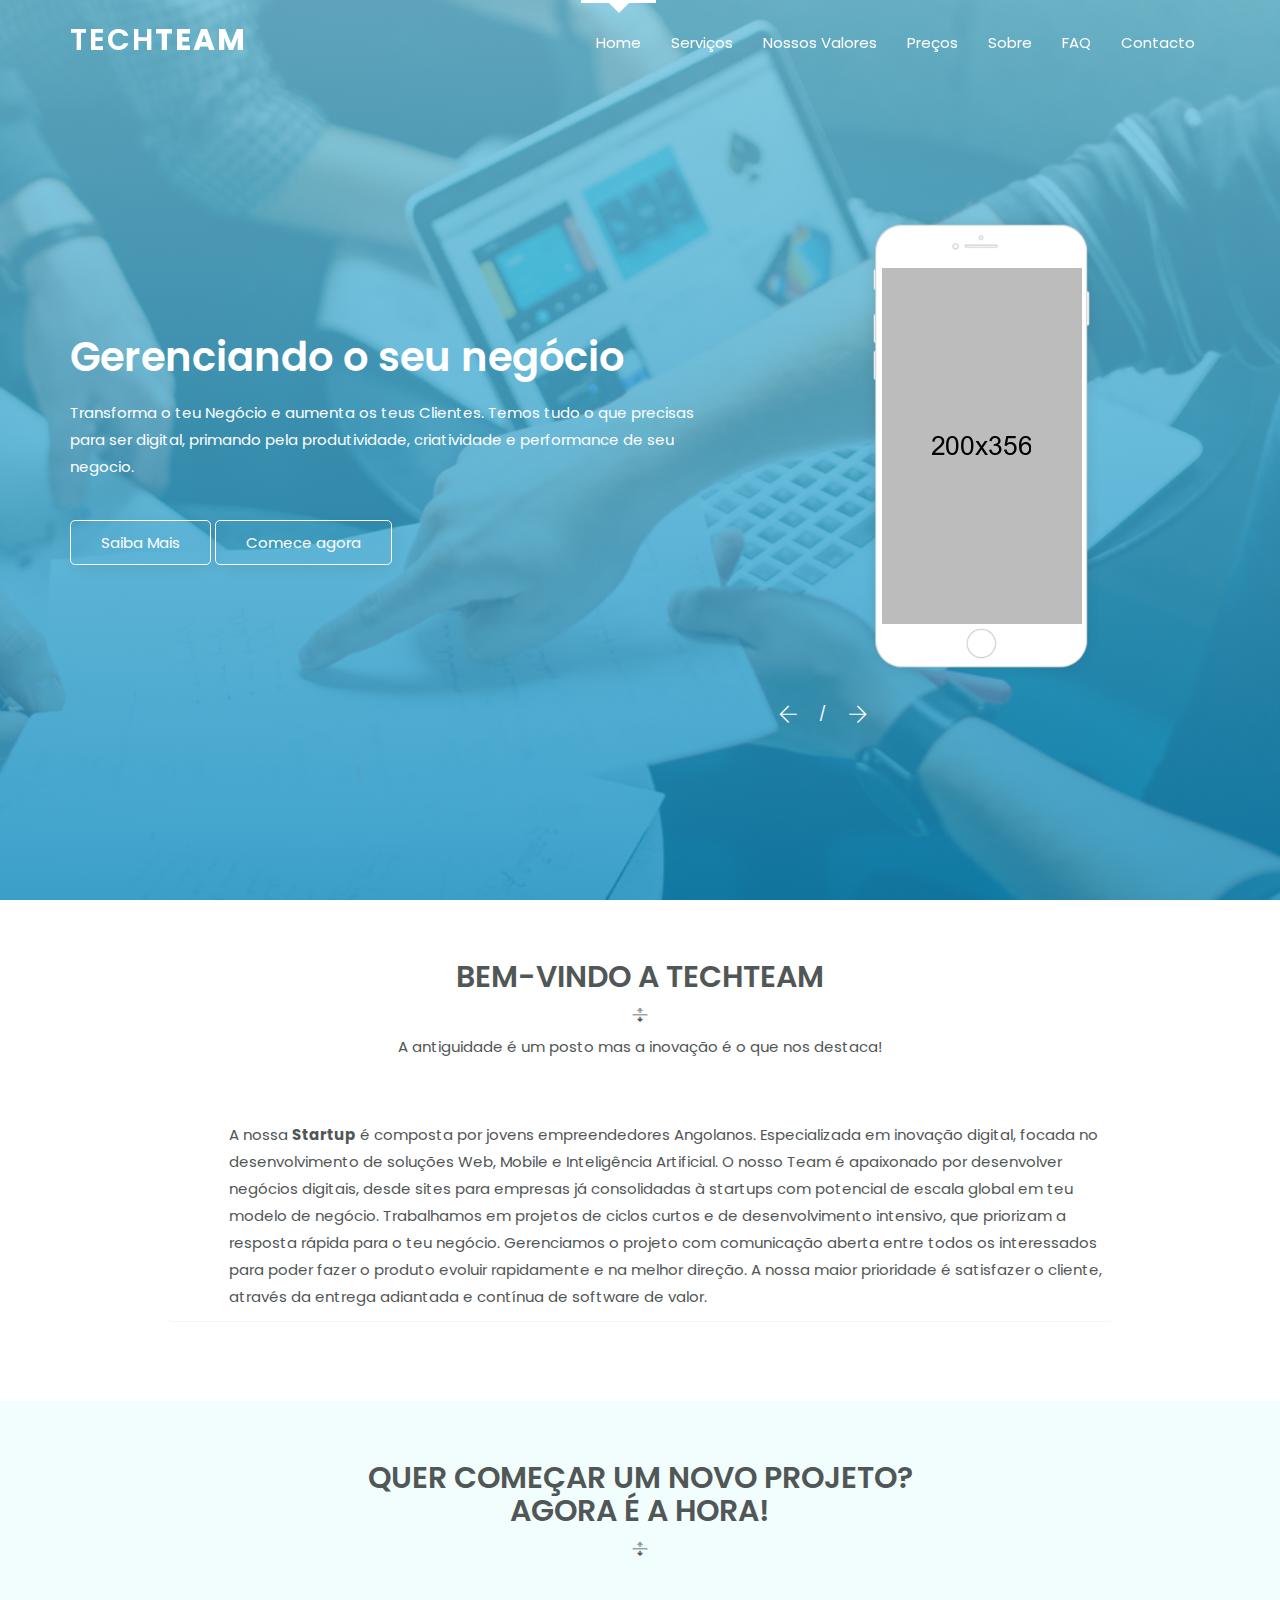
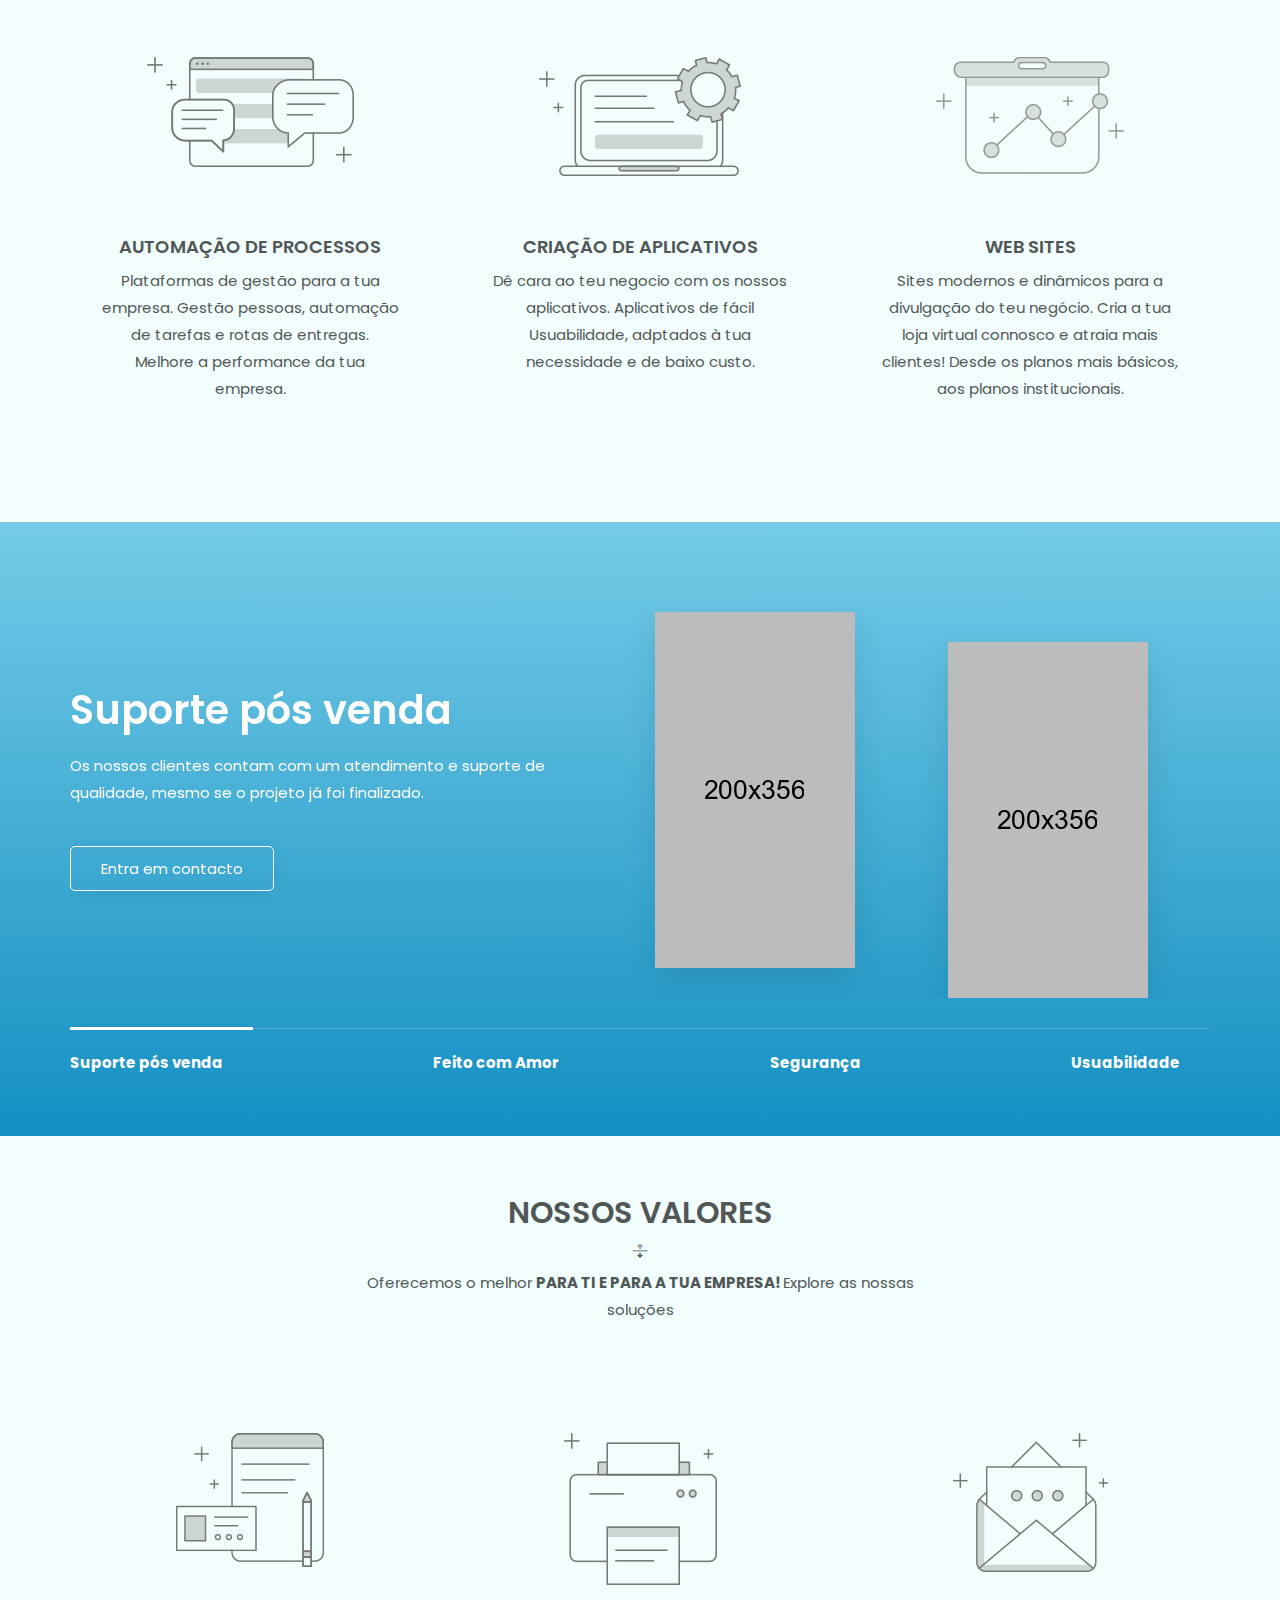
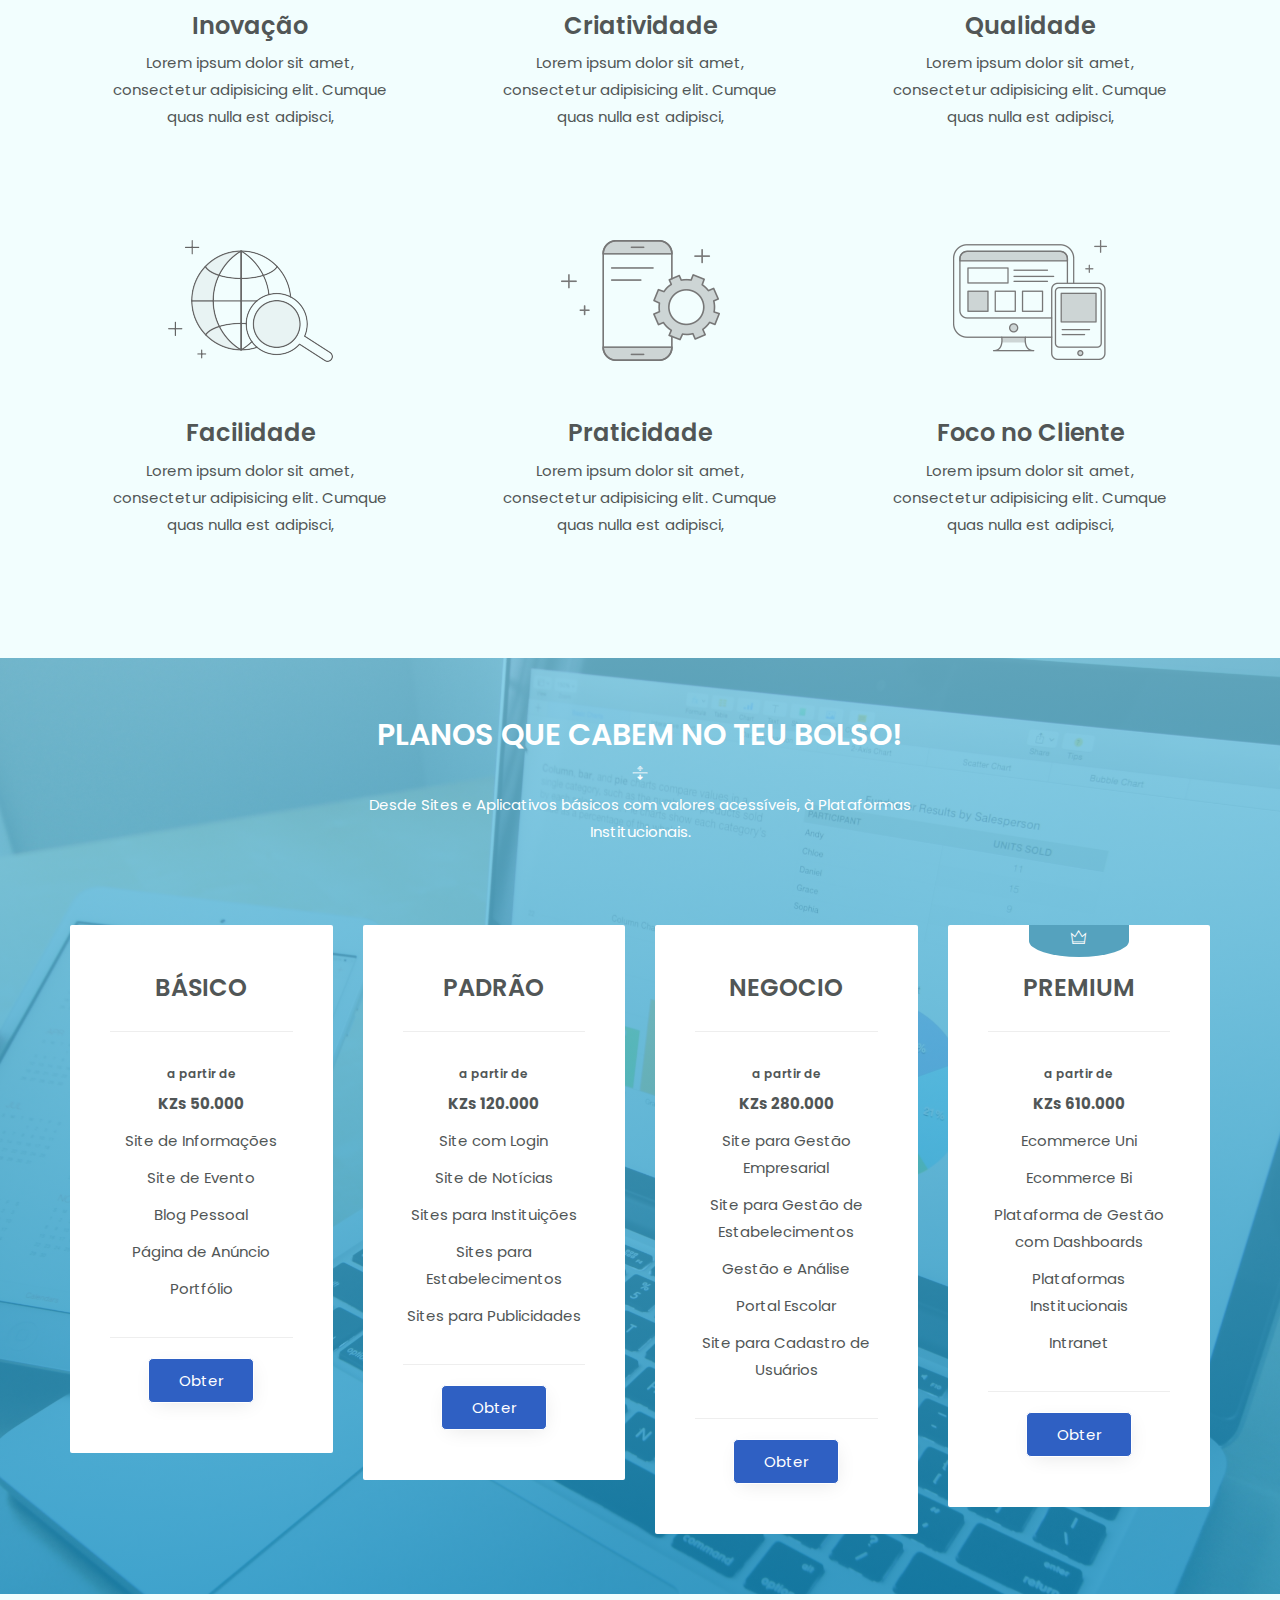
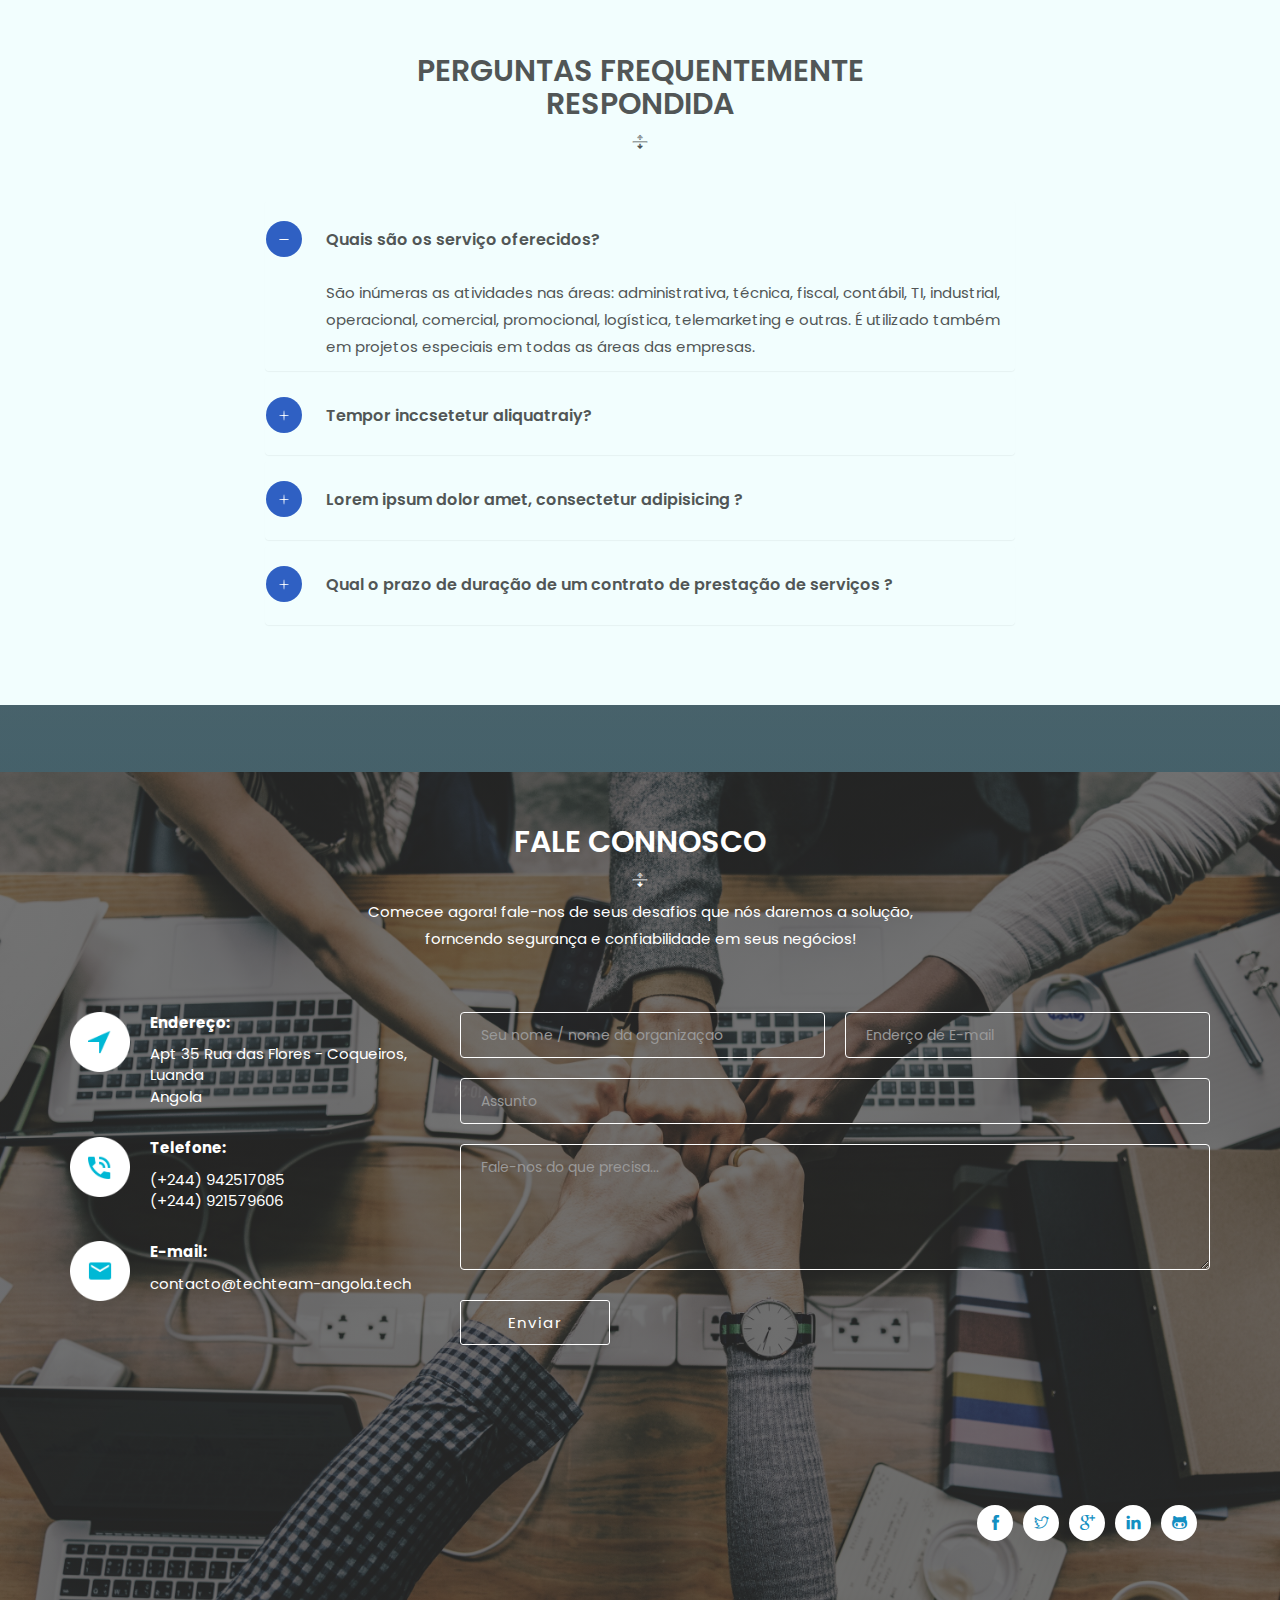
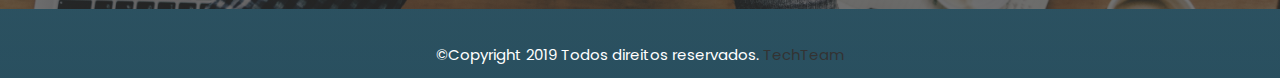
<file: index.html>
<!doctype html>
<html class="no-js" lang="zxx">

<head>
    <meta charset="utf-8">
    <meta name="author" content="John Doe">
    <meta name="description" content="">
    <meta name="keywords" content="HTML,CSS,XML,JavaScript">
    <meta http-equiv="x-ua-compatible" content="ie=edge">
    <meta name="viewport" content="width=device-width, initial-scale=1.0">
    <!-- Title -->
    <title>techTeam</title>
    <!-- Place favicon.ico in the root directory -->
    <link rel="apple-touch-icon" href="images/apple-touch-icon.png">
    <link rel="shortcut icon" type="image/ico" href="images/favicon.ico" />
    <!-- Plugin-CSS -->
    <link rel="stylesheet" href="css/bootstrap.min.css">
    <link rel="stylesheet" href="css/animate.css"> <!--Line Add-->
    <link rel="stylesheet" href="css/owl.carousel.min.css">
    <link rel="stylesheet" href="css/font-awesome.min.css">
    <link rel="stylesheet" href="css/themify-icons.css">
    <link rel="stylesheet" href="css/magnific-popup.css">
    <link rel="stylesheet" href="css/animate.css">
    <!-- Main-Stylesheets -->
    <link rel="stylesheet" href="css/normalize.css">
    <link rel="stylesheet" href="style.css">
    <link rel="stylesheet" href="css/responsive.css">
    <script src="js/vendor/modernizr-2.8.3.min.js"></script>
    <script src="js/jQuery-3.3.1.js"></script> <!--Line Add-->
    <script src="js/typed.js"></script> <!--Line Add-->
    <script src="js/type_effect.js"></script> <!--Line Add-->

    <!--[if lt IE 9]>
        <script src="//oss.maxcdn.com/html5shiv/3.7.2/html5shiv.min.js"></script>
        <script src="//oss.maxcdn.com/respond/1.4.2/respond.min.js"></script>
    <![endif]-->
</head>

<body data-spy="scroll" data-target="#primary-menu">

    <div class="preloader">
        <div class="sk-folding-cube">
            <div class="sk-cube1 sk-cube"></div>
            <div class="sk-cube2 sk-cube"></div>
            <div class="sk-cube4 sk-cube"></div>
            <div class="sk-cube3 sk-cube"></div>
        </div>
    </div>
    <!--Mainmenu-area-->
    <div class="mainmenu-area" data-spy="affix" data-offset-top="100">
        <div class="container">
            <!--Logo-->
            <div class="navbar-header">
                <button type="button" class="navbar-toggle" data-toggle="collapse" data-target="#primary-menu">
                    <span class="icon-bar"></span>
                    <span class="icon-bar"></span>
                    <span class="icon-bar"></span>
                </button>
                <a href="#" class="navbar-brand logo">
                    <h2>Tech<strong>Team</strong></h2>
                </a>
            </div>
            <!--Logo/-->
            <nav class="collapse navbar-collapse" id="primary-menu">
                <ul class="nav navbar-nav navbar-right">
                    <li class="active"><a href="#home-page">Home</a></li>
                    <li><a href="#service-page">Serviços</a></li>
                    <li><a href="#feature-page">Nossos Valores</a></li>
                    <li><a href="#price-page">Preços</a></li>
                    <li><a href="about.html">Sobre</a></li>
                    <li><a href="#faq-page">FAQ</a></li>
                    <li><a href="#contact-page">Contacto</a></li>
                </ul>
            </nav>
        </div>
    </div>
    <!--Mainmenu-area/-->

    <!--Header-area-->
    <header class="header-area overlay full-height relative v-center" id="home-page">
        <div class="absolute anlge-bg"></div>
        <div class="container">
            <div class="row v-center">
                <div class="col-xs-12 col-md-7 header-text">
                        <h2>Gerenciando o seu negócio</span></h2>
                        <p>Transforma o teu Negócio e aumenta os teus Clientes. Temos tudo o que precisas para ser digital,
                        primando pela produtividade, criatividade e performance de seu negocio.</p>
                    <a href="#about" class="button white">Saiba Mais</a>
                    <a href="#contact-page" class="button white">Comece agora</a>
                </div>
                <div class="hidden-xs hidden-sm col-md-5 text-right">
                    <div class="screen-box screen-slider">
                        <div class="item">
                            <img src="images/screen-1.jpg" alt="">
                        </div>
                        <div class="item">
                            <img src="images/screen-2.jpg" alt="">
                        </div>
                        <div class="item">
                            <img src="images/screen-3.jpg" alt="">
                        </div>
                        <div class="item">
                            <img src="images/screen-4.jpg" alt="">
                        </div>
                        <div class="item">
                            <img src="images/screen-5.jpg" alt="">
                        </div>
                    </div>
                </div>
            </div>
        </div>
    </header>

    <!--Header-area/-->
    <section class="section-padding" id="about">
            <div class="container">
                <div class="row">
                    <div class="col-xs-12 col-sm-6 col-sm-offset-3 text-center">
                        <div class="page-title ">
                            <h2>Bem-vindo a TechTeam</h2>
                            <p>A antiguidade é um posto mas a inovação é o que nos destaca!</p>
                        </div>
                    </div>                    
                    <div class="col-xs-12 col-sm-10 col-sm-offset-1 col-md-10">
                        <div class="panel-group" id="accordion">
                            <div class="panel">
                                <div id="collapse1" class="panel-collapse collapse in">
                                    <p>A nossa <strong>Startup</strong> é composta por jovens empreendedores Angolanos. Especializada em inovação digital, focada no desenvolvimento de soluções Web, Mobile e Inteligência Artificial. O nosso Team é apaixonado por desenvolver negócios digitais, desde sites para empresas já consolidadas à startups com potencial de escala global em teu modelo de negócio.
                                        Trabalhamos em projetos de ciclos curtos e de desenvolvimento intensivo, que priorizam a resposta rápida para o teu negócio. Gerenciamos o projeto com comunicação aberta entre todos os interessados para poder fazer o produto evoluir rapidamente e na melhor direção.
                                        A nossa maior prioridade é satisfazer o cliente, através da entrega adiantada e contínua de software de valor.
                                    </p>
                                </div>
                            </div>
                        </div>
                    </div>
                </div>
            </div>
        </section>

    <!--Feature-area-->
    <section class="gray-bg section-padding" id="service-page">
        <div class="container">
            <div class="row">
                <div class="col-xs-12 col-sm-6 col-sm-offset-3 text-center">
                    <div class="page-title">
                        <h2>Quer começar um novo projeto? Agora é a hora!</h2>
                    </div>
                </div>
                <div class="col-xs-12 col-sm-4">
                    <div class="box">
                        <div class="box-icon">
                            <img src="images/service-icon-1.png" alt="">
                        </div>
                        <h4>Automação de Processos</h4>
                        <p>Plataformas de gestão para a tua empresa. Gestão pessoas, automação de tarefas e rotas de entregas. Melhore a performance da tua empresa.</p>
                    </div>
                </div>
                <div class="col-xs-12 col-sm-4">
                    <div class="box">
                        <div class="box-icon">
                            <img src="images/service-icon-2.png" alt="">
                        </div>
                        <h4>Criação de Aplicativos</h4>
                        <p>Dê cara ao teu negocio com os nossos aplicativos. Aplicativos de fácil Usuabilidade, adptados à tua necessidade e de baixo custo.</p>
                    </div>
                </div>
                <div class="col-xs-12 col-sm-4">
                    <div class="box">
                        <div class="box-icon">
                            <img src="images/service-icon-3.png" alt="">
                        </div>
                        <h4>Web Sites</h4>
                        <p>Sites modernos e dinâmicos para a divulgação do teu negócio. Cria a tua loja virtual connosco e atraia mais clientes! Desde os planos mais básicos, aos planos institucionais.</p>
                    </div>
                </div>
            </div>
        </div>
    </section>
    <!--Feature-area/-->

    <section class="angle-bg sky-bg section-padding">
        <div class="container">
            <div class="row">
                <div class="col-xs-12">
                    <div id="caption_slide" class="carousel slide caption-slider" data-ride="carousel">
                        <div class="carousel-inner" role="listbox">
                            <div class="item active row">
                                <div class="v-center">
                                    <div class="col-xs-12 col-md-6">
                                        <div class="caption-title" data-animation="animated fadeInUp">
                                            <h2>Suporte pós venda</h2>
                                        </div>
                                        <div class="caption-desc" data-animation="animated fadeInUp">
                                            <p>Os nossos clientes contam com um atendimento e suporte de qualidade, mesmo se o projeto já foi finalizado.</p>
                                    </div>
                                        <div class="caption-button" data-animation="animated fadeInUp">
                                            <a href="#contact" class="button white">Entra em contacto</a>
                                        </div>
                                    </div>
                                    <div class="col-xs-6 col-md-3">
                                        <div class="caption-photo one" data-animation="animated fadeInRight">
                                            <img src="images/screen-1.jpg" alt="">
                                        </div>
                                    </div>
                                    <div class="col-xs-6 col-md-3">
                                        <div class="caption-photo two" data-animation="animated fadeInRight">
                                            <img src="images/screen-2.jpg" alt="">
                                        </div>
                                    </div>
                                </div>
                            </div>
                            <div class="item row">
                                <div class="v-center">
                                    <div class="col-xs-12 col-md-6">
                                        <div class="caption-title" data-animation="animated fadeInUp">
                                            <h2>Feito com Amor</h2>
                                        </div>
                                        <div class="caption-desc" data-animation="animated fadeInUp">
                                            <p>Produtos feitos com o maior cuidado e qualidade para proporcionar uma boa experiência para ti!</p>
                                        </div>
                                        <div class="caption-button" data-animation="animated fadeInUp">
                                            <a href="#" class="button white">Entra em contacto</a>
                                        </div>
                                    </div>
                                    <div class="col-xs-6 col-md-3">
                                        <div class="caption-photo one" data-animation="animated fadeInRight">
                                            <img src="images/screen-3.jpg" alt="">
                                        </div>
                                    </div>
                                    <div class="col-xs-6 col-md-3">
                                        <div class="caption-photo two" data-animation="animated fadeInRight">
                                            <img src="images/screen-4.jpg" alt="">
                                        </div>
                                    </div>
                                </div>
                            </div>
                            <div class="item row">
                                <div class="v-center">
                                    <div class="col-xs-12 col-md-6">
                                        <div class="caption-title" data-animation="animated fadeInUp">
                                            <h2>Segurança</h2>
                                        </div>
                                        <div class="caption-desc" data-animation="animated fadeInUp">
                                            <p>Todos os nossos projetos seguem padrões rigidos de segurança, e contamos também, com um código bem estruturado.</p>
                                        </div>
                                        <div class="caption-button" data-animation="animated fadeInUp">
                                            <a href="#" class="button white">Entra em contacto</a>
                                        </div>
                                    </div>
                                    <div class="col-xs-6 col-md-3">
                                        <div class="caption-photo one" data-animation="animated fadeInRight">
                                            <img src="images/screen-7.jpg" alt="">
                                        </div>
                                    </div>
                                    <div class="col-xs-6 col-md-3">
                                        <div class="caption-photo two" data-animation="animated fadeInRight">
                                            <img src="images/screen-2.jpg" alt="">
                                        </div>
                                    </div>
                                </div>
                            </div>
                            <div class="item row">
                                <div class="v-center">
                                    <div class="col-xs-12 col-md-6">
                                        <div class="caption-title" data-animation="animated fadeInUp">
                                            <h2>Usuabilidade</h2>
                                        </div>
                                        <div class="caption-desc" data-animation="animated fadeInUp">
                                            <p>Através de estudos e boas práticas, criamos aplicativos fáceis de serem utilizados pelos usuários!</p>
                                        </div>
                                        <div class="caption-button" data-animation="animated fadeInUp">
                                            <a href="#" class="button white">Entra em contacto</a>
                                        </div>
                                    </div>
                                    <div class="col-xs-6 col-md-3">
                                        <div class="caption-photo one" data-animation="animated fadeInRight">
                                            <img src="images/screen-3.jpg" alt="">
                                        </div>
                                    </div>
                                    <div class="col-xs-6 col-md-3">
                                        <div class="caption-photo two" data-animation="animated fadeInRight">
                                            <img src="images/screen-4.jpg" alt="">
                                        </div>
                                    </div>
                                </div>
                            </div>
                        </div>
                        <!-- Indicators -->
                        <ol class="carousel-indicators caption-indector">
                            <li data-target="#caption_slide" data-slide-to="0" class="active">
                                <strong>Suporte pós venda</strong>
                            </li>
                            <li data-target="#caption_slide" data-slide-to="1">
                                <strong>Feito com Amor</strong>
                            </li>
                            <li data-target="#caption_slide" data-slide-to="2">
                                <strong>Segurança</strong>
                            </li>
                            <li data-target="#caption_slide" data-slide-to="3">
                                <strong>Usuabilidade</strong>
                            </li>
                        </ol>
                    </div>
                </div>
            </div>
        </div>
    </section>

    <section class="gray-bg section-padding" id="feature-page">
        <div class="container">
            <div class="row">
                <div class="col-xs-12 col-sm-6 col-sm-offset-3 text-center">
                    <div class="page-title">
                        <h2>Nossos Valores</h2>
                        <p>Oferecemos o melhor 
                            <strong> PARA TI E PARA A TUA EMPRESA! </strong>
                            Explore as nossas soluções</p>
                    </div>
                </div>
            </div>
            <div class="row">
                <div class="col-xs-12 col-sm-6 col-md-4">
                    <div class="box">
                        <div class="box-icon">
                            <img src="images/portfolio-icon-1.png" alt="">
                        </div>
                        <h3>Inovação</h3>
                        <p>Lorem ipsum dolor sit amet, consectetur adipisicing elit. Cumque quas nulla est adipisci,</p>
                    </div>
                </div>
                <div class="col-xs-12 col-sm-6 col-md-4">
                    <div class="box">
                        <div class="box-icon">
                            <img src="images/portfolio-icon-2.png" alt="">
                        </div>
                        <h3>Criatividade</h3>
                        <p>Lorem ipsum dolor sit amet, consectetur adipisicing elit. Cumque quas nulla est adipisci,</p>
                    </div>
                </div>
                <div class="col-xs-12 col-sm-6 col-md-4">
                    <div class="box">
                        <div class="box-icon">
                            <img src="images/portfolio-icon-3.png" alt="">
                        </div>
                        <h3>Qualidade</h3>
                        <p>Lorem ipsum dolor sit amet, consectetur adipisicing elit. Cumque quas nulla est adipisci,</p>
                    </div>
                </div>
                <div class="col-xs-12 col-sm-6 col-md-4">
                    <div class="box">
                        <div class="box-icon">
                            <img src="images/portfolio-icon-4.png" alt="">
                        </div>
                        <h3>Facilidade</h3>
                        <p>Lorem ipsum dolor sit amet, consectetur adipisicing elit. Cumque quas nulla est adipisci,</p>
                    </div>
                </div>
                <div class="col-xs-12 col-sm-6 col-md-4">
                    <div class="box">
                        <div class="box-icon">
                            <img src="images/portfolio-icon-5.png" alt="">
                        </div>
                        <h3>Praticidade</h3>
                        <p>Lorem ipsum dolor sit amet, consectetur adipisicing elit. Cumque quas nulla est adipisci,</p>
                    </div>
                </div>
                <div class="col-xs-12 col-sm-6 col-md-4">
                    <div class="box">
                        <div class="box-icon">
                            <img src="images/portfolio-icon-6.png" alt="">
                        </div>
                        <h3>Foco no Cliente</h3>
                        <p>Lorem ipsum dolor sit amet, consectetur adipisicing elit. Cumque quas nulla est adipisci,</p>
                    </div>
                </div>
            </div>
        </div>
    </section>

    <section class="price-area overlay section-padding" id="price-page">
        <div class="container">
            <div class="row">
                <div class="col-xs-12 col-sm-6 col-sm-offset-3 text-center">
                    <div class="page-title">
                        <h2>Planos que cabem no teu bolso!</h2>
                        <p>Desde Sites e Aplicativos básicos com valores acessíveis, à Plataformas Institucionais.</p>
                    </div>
                </div>
            </div>
            <div class="row">
                <div class="col-xs-12 col-sm-3">
                    <div class="price-table">
                        <h3 class="text-uppercase price-title">Básico</h3>
                        <hr>
                        <ul class="list-unstyled">
                            <li><h5 style="font-size:12px;" >a partir de</h5><strong class="amount">KZs <span class="big">50.000</span></strong></li>
                            <li>Site de Informações</li>
                            <li>Site de Evento</li>
                            <li>Blog Pessoal</li>
                            <li>Página de Anúncio</li>
                            <li>Portfólio</li>
                        </ul>
                        <hr>
                        <a href="#contact" class="button">Obter</a>
                    </div>
                </div>
                <div class="col-xs-12 col-sm-3">
                        <div class="price-table">
                            <h3 class="text-uppercase price-title">Padrão</h3>
                            <hr>
                            <ul class="list-unstyled">
                                    <li><h5 style="font-size:12px;">a partir de</h5><strong class="amount">KZs <span class="big">120.000</span></strong></li>
                                    <li>Site com Login</li>
                                    <li>Site de Notícias</li>
                                    <li>Sites para Instituições</li>
                                    <li>Sites para Estabelecimentos</li>
                                    <li>Sites para Publicidades</li>
                            </ul>
                            <hr>
                            <a href="#" class="button">Obter</a>
                        </div>
                    </div>
                <!-- <div class="col-xs-12 col-sm-3">
                    <div class="price-table active">
                        <span class="price-info"><span class="ti-crown"></span></span>
                        <h3 class="text-uppercase price-title">Intermediário</h3>
                        <hr>
                        <ul class="list-unstyled">
                            <li><h5 style="font-size:12px;">a partir de</h5><strong class="amount">KZS <span class="big">120.000</span></strong></li>
                            <li>Sites Dinâmicos</li>
                            <li>Sites/Aplicativos com painel de ADM</li>
                            <li>Sites/Aplicativos para Instituições</li>
                            <li>ChatBots para Restaurantes</li>
                            <li>Sites/Aplicativos para Estabelecimentos</li>
                        </ul>
                        <hr>
                        <a href="#" class="button">Obter</a>
                    </div>
                </div> -->
                <div class="col-xs-12 col-sm-3">
                    <div class="price-table">
                        <h3 class="text-uppercase price-title">Negocio</h3>
                        <hr>
                        <ul class="list-unstyled">
                            <li><h5 style="font-size:12px;">a partir de</h5><strong class="amount">KZs <span class="big">280.000</span></strong></li>
                            <li>Site para Gestão Empresarial</li>
                            <li>Site para Gestão de Estabelecimentos</li>
                            <li>Gestão e Análise</li>
                            <li>Portal Escolar</li>
                            <li>Site para Cadastro de Usuários</li>
                        </ul>
                        <hr>
                        <a href="#" class="button">Obter</a>
                    </div>
                </div>
                <div class="col-xs-12 col-sm-3">
                    <div class="price-table">
                            <span class="price-info"><span class="ti-crown"></span></span>
                            <h3 class="text-uppercase price-title">Premium</h3>
                        <hr>
                        <ul class="list-unstyled">
                            <li><h5 style="font-size:12px;">a partir de</h5><strong class="amount">KZs <span class="big">610.000</span></strong></li>
                            <li>Ecommerce Uni</li>
                            <li>Ecommerce Bi</li>
                            <li>Plataforma de Gestão com Dashboards</li>
                            <li>Plataformas Institucionais</li>
                            <li>Intranet</li>
                        </ul>
                        <hr>
                        <a href="#" class="button">Obter</a>
                    </div>
                </div>
            </div>
        </div>
    </section>

    <section class="gray-bg section-padding" id="faq-page">
        <div class="container">
            <div class="row">
                <div class="col-xs-12 col-sm-6 col-sm-offset-3 text-center">
                    <div class="page-title">
                        <h2>Perguntas frequentemente respondida</h2>
                    </div>
                </div>
            </div>
            <div class="row">
                <div class="col-xs-12 col-sm-10 col-sm-offset-1 col-md-8 col-md-offset-2">
                    <div class="panel-group" id="accordion">
                        <div class="panel">
                            <h4 class="panel-title">
                                <a data-toggle="collapse" data-parent="#accordion" href="#collapse1" aria-expanded="true">Quais são os serviço oferecidos?</a>
                            </h4>
                            <div id="collapse1" class="panel-collapse collapse in">
                                <p>São inúmeras as atividades nas áreas: administrativa, técnica, fiscal, contábil, TI, industrial, operacional, comercial, promocional, logística, telemarketing e outras. É utilizado também em projetos especiais em todas as áreas das empresas.</p>
                            </div>
                        </div>
                        <div class="panel">
                            <h4 class="panel-title">
                                <a data-toggle="collapse" data-parent="#accordion" href="#collapse2">Tempor inccsetetur aliquatraiy?</a>
                            </h4>
                            <div id="collapse2" class="panel-collapse collapse">
                                <p>Lorem ipsum dolor sit amet, consectetur adipisicing elit, sed do eiusmodas temporo incididunt ut labore et dolore magna aliqua. Ut enim ad minim veniam, quis nostrd exercitation ullamco laboris nisi ut aliquip ex comodo consequat. Duis aute dolor in reprehenderit.</p>
                            </div>
                        </div>
                        <div class="panel">
                            <h4 class="panel-title">
                                <a data-toggle="collapse" data-parent="#accordion" href="#collapse3">Lorem ipsum dolor amet, consectetur adipisicing ?</a>
                            </h4>
                            <div id="collapse3" class="panel-collapse collapse">
                                <p>Lorem ipsum dolor sit amet, consectetur adipisicing elit, sed do eiusmodas temporo incididunt ut labore et dolore magna aliqua. Ut enim ad minim veniam, quis nostrd exercitation ullamco laboris nisi ut aliquip ex comodo consequat. Duis aute dolor in reprehenderit.</p>
                            </div>
                        </div>
                        <div class="panel">
                            <h4 class="panel-title">
                                <a data-toggle="collapse" data-parent="#accordion" href="#collapse4">Qual o prazo de duração de um contrato de prestação de serviços ?</a>
                            </h4>
                            <div id="collapse4" class="panel-collapse collapse">
                                <p>O tempo depende do tipo de aplicação fornecida e das claúsulas deste mesmo contrato devendo prevalecer o prazo necessário para a execução dos serviços.</p>
                            </div>
                        </div>
                    </div>
                </div>
            </div>
        </div>
    </section>

    <footer class="footer-area relative sky-bg" id="contact-page">
        <div class="absolute footer-bg"></div>
        <div class="footer-top">
            <div class="container">
                <div class="row">
                    <div class="col-xs-12 col-sm-6 col-sm-offset-3 text-center">
                        <div class="page-title">
                            <h2>Fale connosco</h2>
                            <p>Comecee agora! fale-nos de seus desafios que nós daremos a solução, forncendo segurança e confiabilidade em seus negócios!</p>
                        </div>
                    </div>
                </div>
                <div class="row">
                    <div class="col-xs-12 col-md-4">
                        <address class="side-icon-boxes">
                            <div class="side-icon-box">
                                <div class="side-icon">
                                    <img src="images/location-arrow.png" alt="">
                                </div>
                                <p><strong>Endereço: </strong> Apt 35 Rua das Flores - Coqueiros, Luanda <br />Angola</p>
                            </div>
                            <div class="side-icon-box">
                                <div class="side-icon">
                                    <img src="images/phone-arrow.png" alt="">
                                </div>
                                <p><strong>Telefone: </strong>
                                    <a href="callto:8801812726495">(+244) 942517085</a> <br />
                                    <a href="callto:8801687420471">(+244) 921579606</a>
                                </p>
                            </div>
                            <div class="side-icon-box">
                                <div class="side-icon">
                                    <img src="images/mail-arrow.png" alt="">
                                </div>
                                <p><strong>E-mail: </strong>
                                    <a href="mailto:youremail@example.com">contacto@techteam-angola.tech</a> <br />
                                </p>
                            </div>
                        </address>
                    </div>
                    <div class="col-xs-12 col-md-8">
                        <form action="process.php" id="contact-form" method="post" class="contact-form">
                            <div class="form-double">
                                <input type="text" id="form-name" name="form-name" placeholder="Seu nome / nome da organizaçao" class="form-control" required="required">
                                <input type="email" id="form-email" name="form-email" class="form-control" placeholder="Enderço de E-mail" required="required">
                            </div>
                            <input type="text" id="form-subject" name="form-subject" class="form-control" placeholder="Assunto">
                            <textarea name="message" id="form-message" name="form-message" rows="5" class="form-control" placeholder="Fale-nos do que precisa..." required="required"></textarea>
                            <button type="sibmit" class="button white">Enviar</button>
                        </form>
                    </div>
                </div>
            </div>
        </div>
        <div class="footer-middle">
            <div class="container">
                <div class="row">
                    <div class="col-xs-12 col-sm-6 pull-right">
                        <ul class="social-menu text-right x-left">
                            <li><a href="#"><i class="ti-facebook"></i></a></li>
                            <li><a href="#"><i class="ti-twitter"></i></a></li>
                            <li><a href="#"><i class="ti-google"></i></a></li>
                            <li><a href="#"><i class="ti-linkedin"></i></a></li>
                            <li><a href="#"><i class="ti-github"></i></a></li>
                        </ul>
                    </div>
                </div>
            </div>
        </div>
        <div class="footer-bottom">
            <div class="container">
                <div class="row">
                    <div class="col-xs-12 text-center">
                        <p>&copy;Copyright 2019 Todos direitos reservados.  <a href="https://techteam-angola.tech">TechTeam</a></p>
                    </div>
                </div>
            </div>
        </div>
    </footer>

    <!--Vendor-JS-->
    <script src="js/vendor/jquery-1.12.4.min.js"></script>
    <script src="js/vendor/bootstrap.min.js"></script>
    <!--Plugin-JS-->
    <script src="js/owl.carousel.min.js"></script>
    <!-- <script src="js/contact-form.js"></script> -->
    <script src="js/jquery.parallax-1.1.3.js"></script>
    <script src="js/scrollUp.min.js"></script>
    <script src="js/magnific-popup.min.js"></script>
    <script src="js/wow.min.js"></script>
    <!--Main-active-JS-->
    <script src="js/main.js"></script>
</body>

</html>
</file>
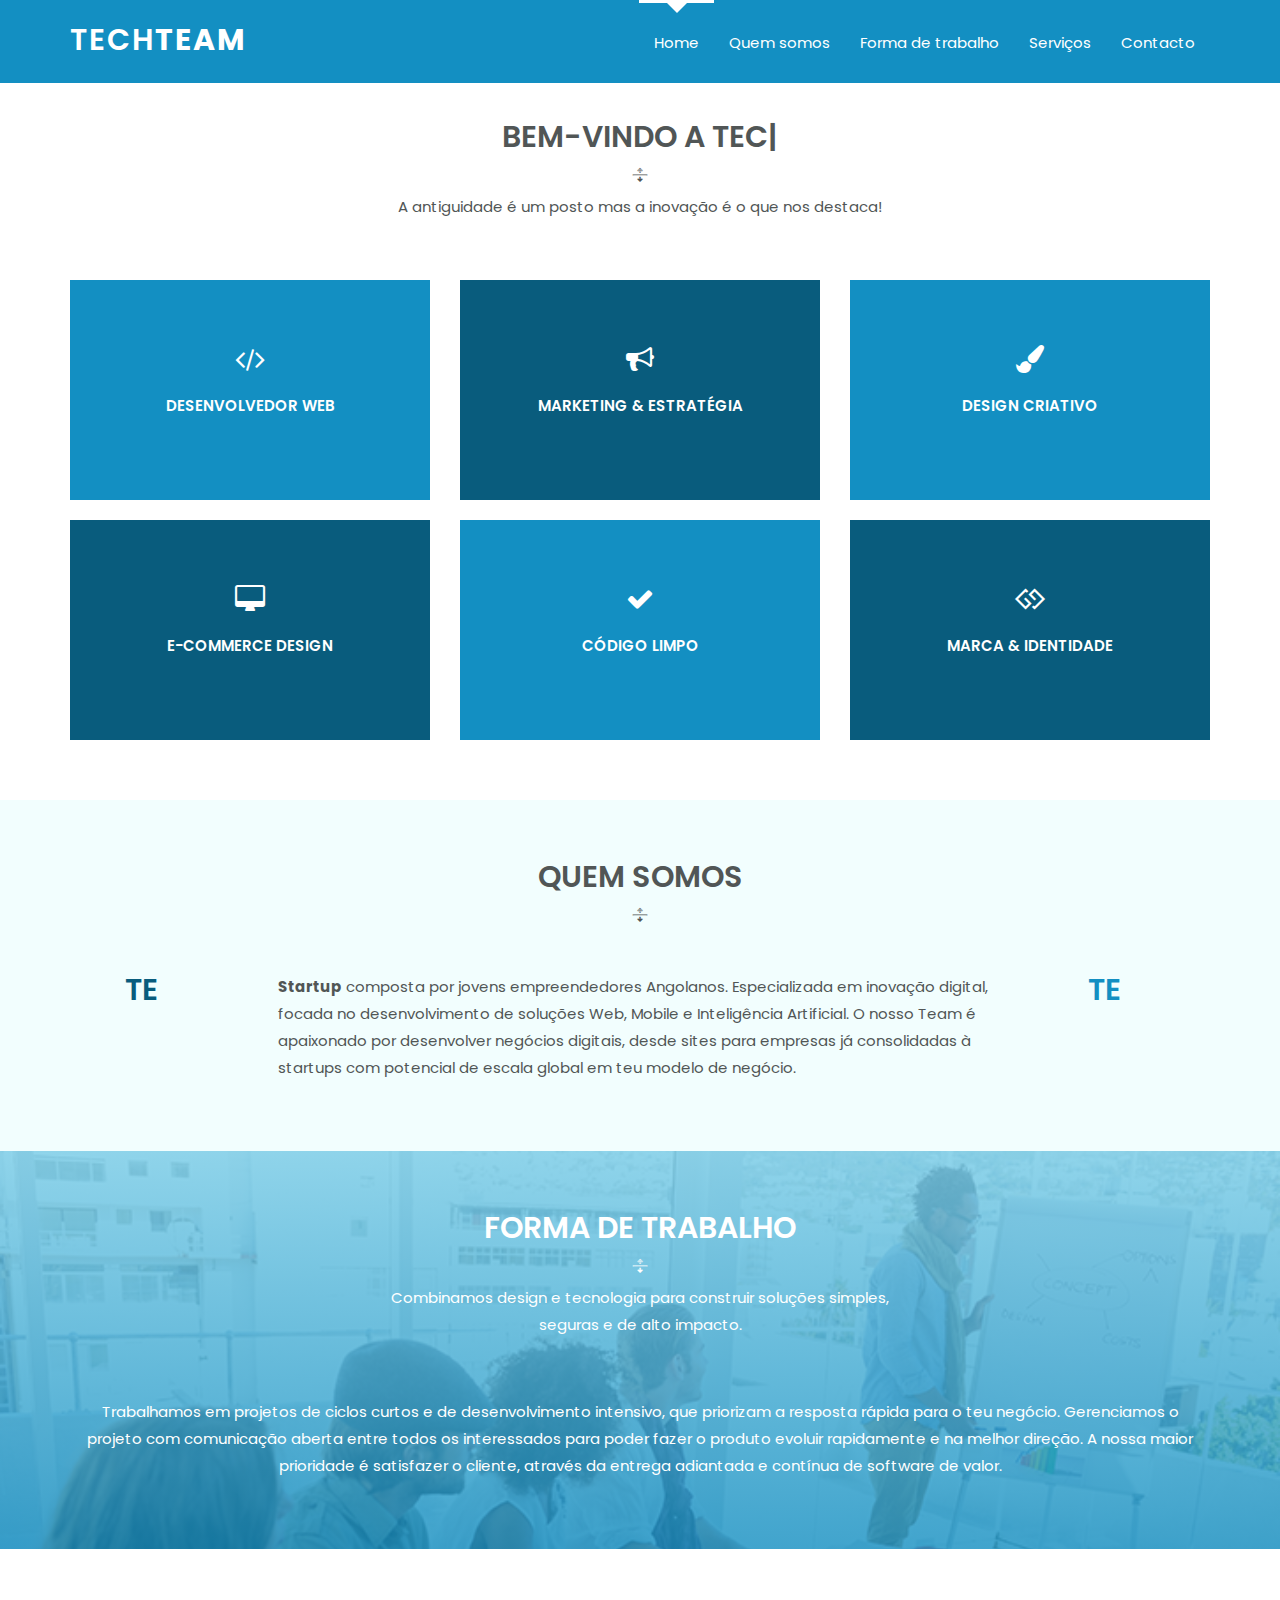
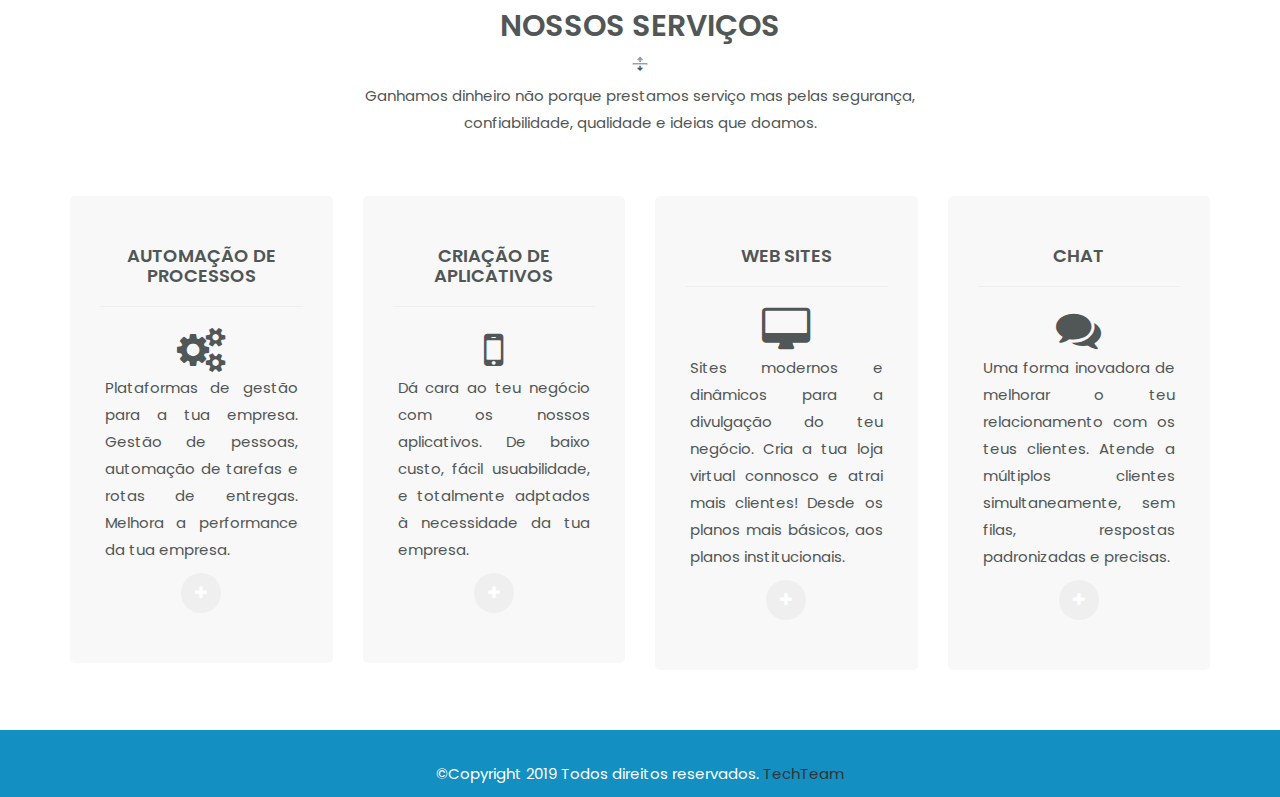
<file: about.html>
<!doctype html>
<html class="no-js" lang="zxx">

<head>
    <meta charset="utf-8">
    <meta name="author" content="John Doe">
    <meta name="description" content="">
    <meta name="keywords" content="HTML,CSS,XML,JavaScript">
    <meta http-equiv="x-ua-compatible" content="ie=edge">
    <meta name="viewport" content="width=device-width, initial-scale=1.0">
    <!-- Title -->
    <title>techTeam</title>
    <!-- Place favicon.ico in the root directory -->
    <link rel="apple-touch-icon" href="images/apple-touch-icon.png">
    <link rel="shortcut icon" type="image/ico" href="images/favicon.ico" />
    <!-- Plugin-CSS -->
    <link rel="stylesheet" href="css/bootstrap.min.css">
    <link rel="stylesheet" href="css/animate.css"> <!--Line Add-->
    <link rel="stylesheet" href="css/owl.carousel.min.css">
    <link rel="stylesheet" href="css/font-awesome.min.css">
    <link rel="stylesheet" href="css/themify-icons.css">
    <link rel="stylesheet" href="css/magnific-popup.css">
    <link rel="stylesheet" href="css/animate.css">
    <!-- Main-Stylesheets -->
    <link rel="stylesheet" href="css/normalize.css">
    <link rel="stylesheet" href="style.css">
    <link rel="stylesheet" href="css/responsive.css">
    <script src="js/vendor/modernizr-2.8.3.min.js"></script>
    <script src="js/jQuery-3.3.1.js"></script> <!--Line Add-->
    <script src="js/typed.js"></script> <!--Line Add-->
    <script src="js/type_effect.js"></script> <!--Line Add-->

    <!--[if lt IE 9]>
        <script src="//oss.maxcdn.com/html5shiv/3.7.2/html5shiv.min.js"></script>
        <script src="//oss.maxcdn.com/respond/1.4.2/respond.min.js"></script>
    <![endif]-->
</head>

<body data-spy="scroll" data-target="#primary-menu">
    <div class="preloader">
        <div class="sk-folding-cube">
            <div class="sk-cube1 sk-cube"></div>
            <div class="sk-cube2 sk-cube"></div>
            <div class="sk-cube4 sk-cube"></div>
            <div class="sk-cube3 sk-cube"></div>
        </div>
    </div>
    <!--Mainmenu-area-->
    <div class="mainmenu-area" data-spy="affix" > <!--Line Modify change data-offset-top to bottom or remove-->
        <div class="container">
            <!--Logo-->
            <div class="navbar-header">
                <button type="button" class="navbar-toggle" data-toggle="collapse" data-target="#primary-menu">
                    <span class="icon-bar"></span>
                    <span class="icon-bar"></span>
                    <span class="icon-bar"></span>
                </button>
                <a href="#" class="navbar-brand logo">
                    <h2>Tech<strong>Team</strong></h2>
                </a>
            </div>
            <!--Logo/-->
            <nav class="collapse navbar-collapse" id="primary-menu">
                <ul class="nav navbar-nav navbar-right">
                    <li class="active"><a href="index.html">Home</a></li>
                    <li><a href="#howarewe">Quem somos</a></li>
                    <li><a href="#workflow">Forma de trabalho</a></li>
                    <li><a href="#service-page">Serviços</a></li> 
                    <li><a href="#index.html">Contacto</a></li>            
                </ul>
            </nav>
        </div>
    </div>
    <!--Mainmenu-area/-->
        <!--Line Modify Delete header-->
    <!--Header-area/-->
    <!--Welcom-->
    <div style="padding-top:60px"></div>
    <section class="section-padding" id="about">
            <div class="container">
                <div class="row">
                    <div class="col-xs-12 col-sm-6 col-sm-offset-3 text-center">
                        <div class="page-title ">
                            <h2>Bem-vindo <span class="typed"></span></h2>
                            <p>A antiguidade é um posto mas a inovação é o que nos destaca!</p>
                        </div>
                    </div>                    
                </div>
                <div class="about">
                    <div class=" text-center">
                        <div class="row">
                            <div class="col-md-4">
                                <div class="service-box">
                                    <div class="service-icon yellow">
                                        <div class="front-content">
                                            <i class="fa fa-code"></i> 
                                            <h3>Desenvolvedor Web</h3>
                                        </div>
                                    </div>
                                    <div class="service-content wthree">
                                        <h3>Desenvolvedor Web</h3>
                                        <p>Desenvolvemos para si e para sua empresa por que para nós o espaço entre a teoria e a prática não é tão grande como é, a teoria na prática.</p>
                                    </div>
                                </div>
                            </div>
                            <div class="col-md-4">
                                <div class="service-box">
                                    <div class="service-icon orange">
                                        <div class="front-content">
                                            <i class="fa fa-bullhorn"></i>
                                            <h3>Marketing & Estratégia</h3>
                                        </div>
                                    </div>
                                    <div class="service-content">
                                        <h3>Marketing & Estratégia</h3>
                                        <p>Tranformamos coisas pequenas em grande tudo isso pelo certo tipo de publicidade e estratégia.</p>
                                    </div>
                                </div>
                            </div>
                            <div class="col-md-4">
                                <div class="service-box">
                                    <div class="service-icon yellow">
                                        <div class="front-content">
                                            <i class="fa fa-paint-brush"></i>
                                            <h3>Design Criativo</h3>
                                        </div>
                                        </div>
                                        <div class="service-content w3-agileits">
                                            <h3>Design Criativo</h3>
                                            <p>Há quinze anos atrás, as empresas competiam em preço. Hoje em qualidade e design. Esse último é o que a gente faz com muita satisfação.</p>
                                    </div>
                                </div>
                            </div>
                        </div>
                        <div class="space"></div>
                        <div class="row">
                            <div class="col-md-4">
                                <div class="service-box">
                                    <div class="service-icon orange">
                                        <div class="front-content">
                                            <i class="fa fa-desktop"></i>
                                            <h3>E-Commerce Design</h3>
                                        </div>
                                    </div>
                                    <div class="service-content agile">
                                        <h3>E-Commerce Design</h3>
                                        <p>Ganhar reputação é fazer a coisa certa e fazer a coisa certa é satisfazer os nossos clientes em sua vendas otendo sucesso.</p>
                                    </div>
                                </div>
                            </div>
                            <div class="col-md-4">
                                <div class="service-box">
                                    <div class="service-icon yellow">
                                        <div class="front-content">
                                            <i class="fa fa-check"></i>
                                            <h3>Código Limpo</h3>
                                        </div>
                                    </div>
                                    <div class="service-content w3-agile">
                                        <h3>Código Limpo</h3>
                                        <p>Habilidade em metodologias ageis de software, frameworks modernos e soluções em "clean code". Um codigo ruim pode funcionar mas se não for limpo pode acabar com o desenvovimento de uma empresa. </p>
                                    </div>
                                </div>
                            </div>
                            <div class="col-md-4">
                                <div class="service-box">
                                    <div class="service-icon orange">
                                        <div class="front-content">
                                            <i class="fa fa-gg"></i>
                                            <h3>Marca & Identidade</h3>
                                        </div>
                                    </div>
                                    <div class="service-content">
                                        <h3>Marca & Identidade</h3>
                                        <p>Tal como a tatuagem é uma das formas de modificação do corpo nós somos uma das formas de modificação e crescimento para si e para sua empresa.</p>
                                    </div>
                                </div>
                            </div>
                        </div>
                    </div>
                </div>
    </section>
    <section class="gray-bg section-padding" id="howarewe">
            <div class="container">
                <div class="row">
                    <div class="col-xs-12 col-sm-6 col-sm-offset-3 text-center">
                        <div class="page-title">
                            <h2>Quem somos</h2>
                        </div>
                    </div>
                </div>
                <div class="row col-sm-offset-0">
                    <div class="col-md-2">
                        <ul class="tech">
                            <li><h1><span class="t"></span></h1></li>
                        </ul>
                    </div>
                        <div class="col-md-8 ">
                                <p class="">
                                   <strong>Startup</strong> composta por jovens empreendedores Angolanos. Especializada em inovação digital, 
                                    focada no desenvolvimento de soluções Web, Mobile e Inteligência Artificial. 
                                    O nosso Team é apaixonado por desenvolver negócios digitais, desde sites para empresas 
                                    já consolidadas à startups com potencial de escala global em teu modelo de negócio.
                                </p>
                            </div>
                    <div class="col-md-2">
                        <ul class="team">
                            <li><h1><span class="e"></span></h1></li>
                        </ul>
                    </div>
                    </div>
                </div>
            </div>
        </section>

        <section class="workflow overlay section-padding" id="workflow">
                <div class="container">
                    <div class="row">
                        <div class="col-xs-12 col-sm-6 col-sm-offset-3 text-center">
                            <div class="page-title">
                                <h2>Forma de trabalho</h2>
                                <p>
                                    Combinamos design e tecnologia para construir soluções simples, seguras e de alto impacto.
                                </p>
                            </div>
                        </div>
                    </div>
                    <div class=" row col-xs-8 col-sm-12 col-sm-offset-0 text-center" >
                        <p>
                            Trabalhamos em projetos de ciclos curtos e de desenvolvimento intensivo, que priorizam a resposta rápida para o teu 
                            negócio. Gerenciamos o projeto com comunicação aberta entre todos os interessados para poder fazer o produto evoluir 
                            rapidamente e na melhor direção.
                            A nossa maior prioridade é satisfazer o cliente, através da entrega adiantada e contínua de software de valor.
                        </p>
                    </div>
                </div>
            </section>
    <!--Servico-->
    <section class="section-padding" id="service-page">
            <div class="container">
                <div class="row">
                    <div class="col-xs-12 col-sm-6 col-sm-offset-3 text-center">
                        <div class="page-title">
                            <h2>Nossos Serviços</h2>
                            <p>Ganhamos dinheiro não porque prestamos serviço mas pelas segurança, confiabilidade, qualidade e ideias que doamos.</p>
                        </div>
                    </div>
                </div>
                <div class="row">
					<div class="col-lg-12">
						<div class="row">
							<div class="col-lg-3">
								<div class="box" style="background-color:#f8f8f8">
									<div class="box-gray">
										<h4 class="s-tittle">AUTOMAÇÃO DE PROCESSOS</h4><hr>
										<div class="icon">
											<i class="fa fa-cogs fa-3x"></i>
										</div>
										<p class="s-description">
                                            Plataformas de gestão para a tua empresa. Gestão de pessoas, automação de tarefas e rotas de entregas. Melhora a performance da tua empresa.
                                        </p>
									</div>
									<div class="box-bottom">
                                        <button type="button" class="btncenter" data-toggle="modal" data-target="#myModal0"><i class="fa fa-plus"></i></button>
                                    </div>
                                </div>
                                <div class="modal video-modal fade" id="myModal0" tabindex="-1" role="dialog" aria-labelledby="myModal">
                                        <div class="modal-dialog" role="document">
                                            <div class="modal-content">
                                                <div class="modal-header">
                                                    <button type="button" class="close" data-dismiss="modal">&times;</button>
                                                    <h4 class="modal-title">CRIAÇÃO DE APLICATIVOS</h4>
                                                </div>
                                                <div class="modal-body">
                                                    <img src="images/modalDesign.jpg"  class="img-responsive" alt="jhg">
                                                    <p>Somos especializados em web design. Web design engloba muitas habilidades e disciplinas diferentes na produção e manutenção de websites. As diferentes áreas de web design incluem design gráfico web; design de interface; autoria, incluindo código padronizado e software proprietário; design de experiência do usuário; e otimização de mecanismos de busca..</p>
                                                </div>
                                                <div class="modal-footer">
                                                    <button type="button" class="btn btn-default" data-dismiss="modal">Close</button>
                                                </div>
                                            </div>
                                        </div>
                                    </div>  
							</div>
							<div class="col-lg-3">
								<div class="box" style="background-color:#f8f8f8">
									<div class="box-gray">
										<h4 class="s-tittle">CRIAÇÃO DE APLICATIVOS</h4><hr>
										<div class="icon">
											<i class="fa fa-mobile fa-3x"></i>
										</div>
										<p class="s-description">
                                            Dá cara ao teu negócio com os nossos aplicativos. De baixo custo, fácil usuabilidade, e totalmente adptados à necessidade da tua empresa.                                      </p>
                                        </p>
									</div>
									<div class="box-bottom">
                                        <button type="button" class="btncenter" data-toggle="modal" data-target="#myModal2"><i class="fa fa-plus"></i></button>
                                    </div>
                                </div>
                                <div class="modal video-modal fade" id="myModal2" tabindex="-1" role="dialog" aria-labelledby="myModal">
                                    <div class="modal-dialog" role="document">
                                        <div class="modal-content">
                                            <div class="modal-header">
                                                <button type="button" class="close" data-dismiss="modal">&times;</button>
                                                <h4 class="modal-title">CRIAÇÃO DE APLICATIVOS</h4>
                                            </div>
                                            <div class="modal-body">
                                                <img src="images/macbook.jpg"  class="img-responsive" alt="jhg">
                                                <p>Somos especializados em web design. Web design engloba muitas habilidades e disciplinas diferentes na produção e manutenção de websites. As diferentes áreas de web design incluem design gráfico web; design de interface; autoria, incluindo código padronizado e software proprietário; design de experiência do usuário; e otimização de mecanismos de busca..</p>
                                            </div>
                                            <div class="modal-footer">
                                                <button type="button" class="btn btn-default" data-dismiss="modal">Close</button>
                                            </div>
                                        </div>
                                    </div>
                                </div>   
							</div>
							<div class="col-lg-3">
								<div class="box" style="background-color:#f8f8f8">
									<div class="box-gray">
										<h4 class="s-tittle">WEB SITES</h4><hr>
										<div class="icon">
											<i class="fa fa-desktop fa-3x"></i>
										</div>
										<p class="s-description">
                                            Sites modernos e dinâmicos para a divulgação do teu negócio. Cria a tua loja virtual connosco e atrai mais clientes! Desde os planos mais básicos, aos planos institucionais.
                                        </p>

									</div>
									<div class="box-bottom">
                                        <button type="button" class="btncenter" data-toggle="modal" data-target="#myModal3"><i class="fa fa-plus"></i></button>
                                    </div>
                                </div>
                                <div class="modal video-modal fade" id="myModal3" tabindex="-1" role="dialog" aria-labelledby="myModal">
                                        <div class="modal-dialog" role="document">
                                            <div class="modal-content">
                                                <div class="modal-header">
                                                    <button type="button" class="close" data-dismiss="modal">&times;</button>
                                                    <h4 class="modal-title">Web Design</h4>
                                                </div>
                                                <div class="modal-body">
                                                    <img src="images/techteam.jpg"  class="img-responsive" alt="jhg">
                                                    <p>Somos especializados em web design. Web design engloba muitas habilidades e disciplinas diferentes na produção e manutenção de websites. As diferentes áreas de web design incluem design gráfico web; design de interface; autoria, incluindo código padronizado e software proprietário; design de experiência do usuário; e otimização de mecanismos de busca..</p>
                                                </div>
                                                <div class="modal-footer">
                                                    <button type="button" class="btn btn-default" data-dismiss="modal">Close</button>
                                                </div>
                                            </div>
                                        </div>
                                    </div>
                            </div> 
							<div class="col-lg-3">
								<div class="box" style="background-color:#f8f8f8">
									<div class="box-gray">
										<h4 class="s-tittle">CHAT</h4><hr>
										<div class="icon">
											<i class="fa fa-comments fa-3x"></i>
										</div>
										<p class="s-description">
                                            Uma forma inovadora de melhorar o teu relacionamento com os teus clientes. Atende a múltiplos clientes simultaneamente, sem filas, respostas padronizadas e precisas.
                                        </p>

									</div>
									<div class="box-bottom">
                                        <button type="button" class="btncenter" data-toggle="modal" data-target="#myModal4"><i class=" fa fa-plus"></i></button>
                                    </div>
                                </div>
                                <div class="modal video-modal fade" id="myModal4" tabindex="-1" role="dialog" aria-labelledby="myModal">
                                        <div class="modal-dialog" role="document">
                                            <div class="modal-content">
                                                <div class="modal-header">
                                                    <button type="button" class="close" data-dismiss="modal">&times;</button>
                                                    <h4 class="modal-title">Web Design</h4>
                                                </div>
                                                <div class="modal-body">
                                                    <img src="images/modalDesign.jpg"  class="img-responsive" alt="jhg">
                                                    <p>Somos especializados em web design. Web design engloba muitas habilidades e disciplinas diferentes na produção e manutenção de websites. As diferentes áreas de web design incluem design gráfico web; design de interface; autoria, incluindo código padronizado e software proprietário; design de experiência do usuário; e otimização de mecanismos de busca..</p>
                                                </div>
                                                <div class="modal-footer">
                                                    <button type="button" class="btn btn-default" data-dismiss="modal">Close</button>
                                                </div>
                                            </div>
                                        </div>
                                    </div>
							</div>
						</div>
					</div>
				</div>
            </div>
    </section>
    <!--/Servico-->
    <footer style="background-color:#138fc2">
        <div class="footer-bottom">
            <div class="container">
                <div class="row">
                    <div class="col-xs-12 text-center">
                        <p>&copy;Copyright 2019 Todos direitos reservados.  <a href="https://techteam-angola.tech">TechTeam</a></p>
                    </div>
                </div>
            </div>
        </div>
    </footer>
      
    <!--Vendor-JS-->
    <script src="js/vendor/bootstrap.min.js"></script>
    <!--Plugin-JS-->
    <script src="js/owl.carousel.min.js"></script>
    <script src="js/contact-form.js"></script>
    <script src="js/jquery.parallax-1.1.3.js"></script>
    <script src="js/scrollUp.min.js"></script>
    <script src="js/magnific-popup.min.js"></script>
    <script src="js/wow.min.js"></script>
    <!--Main-active-JS-->
    <script src="js/main.js"></script>
</body>

</html>
</file>
<file: css/themify-icons.css>
@font-face {
	font-family: 'themify';
	src:url('../fonts/themify.eot?-fvbane');
	src:url('../fonts/themify.eot?#iefix-fvbane') format('embedded-opentype'),
		url('../fonts/themify.woff?-fvbane') format('woff'),
		url('../fonts/themify.ttf?-fvbane') format('truetype'),
		url('../fonts/themify.svg?-fvbane#themify') format('svg');
	font-weight: normal;
	font-style: normal;
}

[class^="ti-"], [class*=" ti-"] {
	font-family: 'themify';
	speak: none;
	font-style: normal;
	font-weight: normal;
	font-variant: normal;
	text-transform: none;
	line-height: 1;

	/* Better Font Rendering =========== */
	-webkit-font-smoothing: antialiased;
	-moz-osx-font-smoothing: grayscale;
}

.ti-wand:before {
	content: "\e600";
}
.ti-volume:before {
	content: "\e601";
}
.ti-user:before {
	content: "\e602";
}
.ti-unlock:before {
	content: "\e603";
}
.ti-unlink:before {
	content: "\e604";
}
.ti-trash:before {
	content: "\e605";
}
.ti-thought:before {
	content: "\e606";
}
.ti-target:before {
	content: "\e607";
}
.ti-tag:before {
	content: "\e608";
}
.ti-tablet:before {
	content: "\e609";
}
.ti-star:before {
	content: "\e60a";
}
.ti-spray:before {
	content: "\e60b";
}
.ti-signal:before {
	content: "\e60c";
}
.ti-shopping-cart:before {
	content: "\e60d";
}
.ti-shopping-cart-full:before {
	content: "\e60e";
}
.ti-settings:before {
	content: "\e60f";
}
.ti-search:before {
	content: "\e610";
}
.ti-zoom-in:before {
	content: "\e611";
}
.ti-zoom-out:before {
	content: "\e612";
}
.ti-cut:before {
	content: "\e613";
}
.ti-ruler:before {
	content: "\e614";
}
.ti-ruler-pencil:before {
	content: "\e615";
}
.ti-ruler-alt:before {
	content: "\e616";
}
.ti-bookmark:before {
	content: "\e617";
}
.ti-bookmark-alt:before {
	content: "\e618";
}
.ti-reload:before {
	content: "\e619";
}
.ti-plus:before {
	content: "\e61a";
}
.ti-pin:before {
	content: "\e61b";
}
.ti-pencil:before {
	content: "\e61c";
}
.ti-pencil-alt:before {
	content: "\e61d";
}
.ti-paint-roller:before {
	content: "\e61e";
}
.ti-paint-bucket:before {
	content: "\e61f";
}
.ti-na:before {
	content: "\e620";
}
.ti-mobile:before {
	content: "\e621";
}
.ti-minus:before {
	content: "\e622";
}
.ti-medall:before {
	content: "\e623";
}
.ti-medall-alt:before {
	content: "\e624";
}
.ti-marker:before {
	content: "\e625";
}
.ti-marker-alt:before {
	content: "\e626";
}
.ti-arrow-up:before {
	content: "\e627";
}
.ti-arrow-right:before {
	content: "\e628";
}
.ti-arrow-left:before {
	content: "\e629";
}
.ti-arrow-down:before {
	content: "\e62a";
}
.ti-lock:before {
	content: "\e62b";
}
.ti-location-arrow:before {
	content: "\e62c";
}
.ti-link:before {
	content: "\e62d";
}
.ti-layout:before {
	content: "\e62e";
}
.ti-layers:before {
	content: "\e62f";
}
.ti-layers-alt:before {
	content: "\e630";
}
.ti-key:before {
	content: "\e631";
}
.ti-import:before {
	content: "\e632";
}
.ti-image:before {
	content: "\e633";
}
.ti-heart:before {
	content: "\e634";
}
.ti-heart-broken:before {
	content: "\e635";
}
.ti-hand-stop:before {
	content: "\e636";
}
.ti-hand-open:before {
	content: "\e637";
}
.ti-hand-drag:before {
	content: "\e638";
}
.ti-folder:before {
	content: "\e639";
}
.ti-flag:before {
	content: "\e63a";
}
.ti-flag-alt:before {
	content: "\e63b";
}
.ti-flag-alt-2:before {
	content: "\e63c";
}
.ti-eye:before {
	content: "\e63d";
}
.ti-export:before {
	content: "\e63e";
}
.ti-exchange-vertical:before {
	content: "\e63f";
}
.ti-desktop:before {
	content: "\e640";
}
.ti-cup:before {
	content: "\e641";
}
.ti-crown:before {
	content: "\e642";
}
.ti-comments:before {
	content: "\e643";
}
.ti-comment:before {
	content: "\e644";
}
.ti-comment-alt:before {
	content: "\e645";
}
.ti-close:before {
	content: "\e646";
}
.ti-clip:before {
	content: "\e647";
}
.ti-angle-up:before {
	content: "\e648";
}
.ti-angle-right:before {
	content: "\e649";
}
.ti-angle-left:before {
	content: "\e64a";
}
.ti-angle-down:before {
	content: "\e64b";
}
.ti-check:before {
	content: "\e64c";
}
.ti-check-box:before {
	content: "\e64d";
}
.ti-camera:before {
	content: "\e64e";
}
.ti-announcement:before {
	content: "\e64f";
}
.ti-brush:before {
	content: "\e650";
}
.ti-briefcase:before {
	content: "\e651";
}
.ti-bolt:before {
	content: "\e652";
}
.ti-bolt-alt:before {
	content: "\e653";
}
.ti-blackboard:before {
	content: "\e654";
}
.ti-bag:before {
	content: "\e655";
}
.ti-move:before {
	content: "\e656";
}
.ti-arrows-vertical:before {
	content: "\e657";
}
.ti-arrows-horizontal:before {
	content: "\e658";
}
.ti-fullscreen:before {
	content: "\e659";
}
.ti-arrow-top-right:before {
	content: "\e65a";
}
.ti-arrow-top-left:before {
	content: "\e65b";
}
.ti-arrow-circle-up:before {
	content: "\e65c";
}
.ti-arrow-circle-right:before {
	content: "\e65d";
}
.ti-arrow-circle-left:before {
	content: "\e65e";
}
.ti-arrow-circle-down:before {
	content: "\e65f";
}
.ti-angle-double-up:before {
	content: "\e660";
}
.ti-angle-double-right:before {
	content: "\e661";
}
.ti-angle-double-left:before {
	content: "\e662";
}
.ti-angle-double-down:before {
	content: "\e663";
}
.ti-zip:before {
	content: "\e664";
}
.ti-world:before {
	content: "\e665";
}
.ti-wheelchair:before {
	content: "\e666";
}
.ti-view-list:before {
	content: "\e667";
}
.ti-view-list-alt:before {
	content: "\e668";
}
.ti-view-grid:before {
	content: "\e669";
}
.ti-uppercase:before {
	content: "\e66a";
}
.ti-upload:before {
	content: "\e66b";
}
.ti-underline:before {
	content: "\e66c";
}
.ti-truck:before {
	content: "\e66d";
}
.ti-timer:before {
	content: "\e66e";
}
.ti-ticket:before {
	content: "\e66f";
}
.ti-thumb-up:before {
	content: "\e670";
}
.ti-thumb-down:before {
	content: "\e671";
}
.ti-text:before {
	content: "\e672";
}
.ti-stats-up:before {
	content: "\e673";
}
.ti-stats-down:before {
	content: "\e674";
}
.ti-split-v:before {
	content: "\e675";
}
.ti-split-h:before {
	content: "\e676";
}
.ti-smallcap:before {
	content: "\e677";
}
.ti-shine:before {
	content: "\e678";
}
.ti-shift-right:before {
	content: "\e679";
}
.ti-shift-left:before {
	content: "\e67a";
}
.ti-shield:before {
	content: "\e67b";
}
.ti-notepad:before {
	content: "\e67c";
}
.ti-server:before {
	content: "\e67d";
}
.ti-quote-right:before {
	content: "\e67e";
}
.ti-quote-left:before {
	content: "\e67f";
}
.ti-pulse:before {
	content: "\e680";
}
.ti-printer:before {
	content: "\e681";
}
.ti-power-off:before {
	content: "\e682";
}
.ti-plug:before {
	content: "\e683";
}
.ti-pie-chart:before {
	content: "\e684";
}
.ti-paragraph:before {
	content: "\e685";
}
.ti-panel:before {
	content: "\e686";
}
.ti-package:before {
	content: "\e687";
}
.ti-music:before {
	content: "\e688";
}
.ti-music-alt:before {
	content: "\e689";
}
.ti-mouse:before {
	content: "\e68a";
}
.ti-mouse-alt:before {
	content: "\e68b";
}
.ti-money:before {
	content: "\e68c";
}
.ti-microphone:before {
	content: "\e68d";
}
.ti-menu:before {
	content: "\e68e";
}
.ti-menu-alt:before {
	content: "\e68f";
}
.ti-map:before {
	content: "\e690";
}
.ti-map-alt:before {
	content: "\e691";
}
.ti-loop:before {
	content: "\e692";
}
.ti-location-pin:before {
	content: "\e693";
}
.ti-list:before {
	content: "\e694";
}
.ti-light-bulb:before {
	content: "\e695";
}
.ti-Italic:before {
	content: "\e696";
}
.ti-info:before {
	content: "\e697";
}
.ti-infinite:before {
	content: "\e698";
}
.ti-id-badge:before {
	content: "\e699";
}
.ti-hummer:before {
	content: "\e69a";
}
.ti-home:before {
	content: "\e69b";
}
.ti-help:before {
	content: "\e69c";
}
.ti-headphone:before {
	content: "\e69d";
}
.ti-harddrives:before {
	content: "\e69e";
}
.ti-harddrive:before {
	content: "\e69f";
}
.ti-gift:before {
	content: "\e6a0";
}
.ti-game:before {
	content: "\e6a1";
}
.ti-filter:before {
	content: "\e6a2";
}
.ti-files:before {
	content: "\e6a3";
}
.ti-file:before {
	content: "\e6a4";
}
.ti-eraser:before {
	content: "\e6a5";
}
.ti-envelope:before {
	content: "\e6a6";
}
.ti-download:before {
	content: "\e6a7";
}
.ti-direction:before {
	content: "\e6a8";
}
.ti-direction-alt:before {
	content: "\e6a9";
}
.ti-dashboard:before {
	content: "\e6aa";
}
.ti-control-stop:before {
	content: "\e6ab";
}
.ti-control-shuffle:before {
	content: "\e6ac";
}
.ti-control-play:before {
	content: "\e6ad";
}
.ti-control-pause:before {
	content: "\e6ae";
}
.ti-control-forward:before {
	content: "\e6af";
}
.ti-control-backward:before {
	content: "\e6b0";
}
.ti-cloud:before {
	content: "\e6b1";
}
.ti-cloud-up:before {
	content: "\e6b2";
}
.ti-cloud-down:before {
	content: "\e6b3";
}
.ti-clipboard:before {
	content: "\e6b4";
}
.ti-car:before {
	content: "\e6b5";
}
.ti-calendar:before {
	content: "\e6b6";
}
.ti-book:before {
	content: "\e6b7";
}
.ti-bell:before {
	content: "\e6b8";
}
.ti-basketball:before {
	content: "\e6b9";
}
.ti-bar-chart:before {
	content: "\e6ba";
}
.ti-bar-chart-alt:before {
	content: "\e6bb";
}
.ti-back-right:before {
	content: "\e6bc";
}
.ti-back-left:before {
	content: "\e6bd";
}
.ti-arrows-corner:before {
	content: "\e6be";
}
.ti-archive:before {
	content: "\e6bf";
}
.ti-anchor:before {
	content: "\e6c0";
}
.ti-align-right:before {
	content: "\e6c1";
}
.ti-align-left:before {
	content: "\e6c2";
}
.ti-align-justify:before {
	content: "\e6c3";
}
.ti-align-center:before {
	content: "\e6c4";
}
.ti-alert:before {
	content: "\e6c5";
}
.ti-alarm-clock:before {
	content: "\e6c6";
}
.ti-agenda:before {
	content: "\e6c7";
}
.ti-write:before {
	content: "\e6c8";
}
.ti-window:before {
	content: "\e6c9";
}
.ti-widgetized:before {
	content: "\e6ca";
}
.ti-widget:before {
	content: "\e6cb";
}
.ti-widget-alt:before {
	content: "\e6cc";
}
.ti-wallet:before {
	content: "\e6cd";
}
.ti-video-clapper:before {
	content: "\e6ce";
}
.ti-video-camera:before {
	content: "\e6cf";
}
.ti-vector:before {
	content: "\e6d0";
}
.ti-themify-logo:before {
	content: "\e6d1";
}
.ti-themify-favicon:before {
	content: "\e6d2";
}
.ti-themify-favicon-alt:before {
	content: "\e6d3";
}
.ti-support:before {
	content: "\e6d4";
}
.ti-stamp:before {
	content: "\e6d5";
}
.ti-split-v-alt:before {
	content: "\e6d6";
}
.ti-slice:before {
	content: "\e6d7";
}
.ti-shortcode:before {
	content: "\e6d8";
}
.ti-shift-right-alt:before {
	content: "\e6d9";
}
.ti-shift-left-alt:before {
	content: "\e6da";
}
.ti-ruler-alt-2:before {
	content: "\e6db";
}
.ti-receipt:before {
	content: "\e6dc";
}
.ti-pin2:before {
	content: "\e6dd";
}
.ti-pin-alt:before {
	content: "\e6de";
}
.ti-pencil-alt2:before {
	content: "\e6df";
}
.ti-palette:before {
	content: "\e6e0";
}
.ti-more:before {
	content: "\e6e1";
}
.ti-more-alt:before {
	content: "\e6e2";
}
.ti-microphone-alt:before {
	content: "\e6e3";
}
.ti-magnet:before {
	content: "\e6e4";
}
.ti-line-double:before {
	content: "\e6e5";
}
.ti-line-dotted:before {
	content: "\e6e6";
}
.ti-line-dashed:before {
	content: "\e6e7";
}
.ti-layout-width-full:before {
	content: "\e6e8";
}
.ti-layout-width-default:before {
	content: "\e6e9";
}
.ti-layout-width-default-alt:before {
	content: "\e6ea";
}
.ti-layout-tab:before {
	content: "\e6eb";
}
.ti-layout-tab-window:before {
	content: "\e6ec";
}
.ti-layout-tab-v:before {
	content: "\e6ed";
}
.ti-layout-tab-min:before {
	content: "\e6ee";
}
.ti-layout-slider:before {
	content: "\e6ef";
}
.ti-layout-slider-alt:before {
	content: "\e6f0";
}
.ti-layout-sidebar-right:before {
	content: "\e6f1";
}
.ti-layout-sidebar-none:before {
	content: "\e6f2";
}
.ti-layout-sidebar-left:before {
	content: "\e6f3";
}
.ti-layout-placeholder:before {
	content: "\e6f4";
}
.ti-layout-menu:before {
	content: "\e6f5";
}
.ti-layout-menu-v:before {
	content: "\e6f6";
}
.ti-layout-menu-separated:before {
	content: "\e6f7";
}
.ti-layout-menu-full:before {
	content: "\e6f8";
}
.ti-layout-media-right-alt:before {
	content: "\e6f9";
}
.ti-layout-media-right:before {
	content: "\e6fa";
}
.ti-layout-media-overlay:before {
	content: "\e6fb";
}
.ti-layout-media-overlay-alt:before {
	content: "\e6fc";
}
.ti-layout-media-overlay-alt-2:before {
	content: "\e6fd";
}
.ti-layout-media-left-alt:before {
	content: "\e6fe";
}
.ti-layout-media-left:before {
	content: "\e6ff";
}
.ti-layout-media-center-alt:before {
	content: "\e700";
}
.ti-layout-media-center:before {
	content: "\e701";
}
.ti-layout-list-thumb:before {
	content: "\e702";
}
.ti-layout-list-thumb-alt:before {
	content: "\e703";
}
.ti-layout-list-post:before {
	content: "\e704";
}
.ti-layout-list-large-image:before {
	content: "\e705";
}
.ti-layout-line-solid:before {
	content: "\e706";
}
.ti-layout-grid4:before {
	content: "\e707";
}
.ti-layout-grid3:before {
	content: "\e708";
}
.ti-layout-grid2:before {
	content: "\e709";
}
.ti-layout-grid2-thumb:before {
	content: "\e70a";
}
.ti-layout-cta-right:before {
	content: "\e70b";
}
.ti-layout-cta-left:before {
	content: "\e70c";
}
.ti-layout-cta-center:before {
	content: "\e70d";
}
.ti-layout-cta-btn-right:before {
	content: "\e70e";
}
.ti-layout-cta-btn-left:before {
	content: "\e70f";
}
.ti-layout-column4:before {
	content: "\e710";
}
.ti-layout-column3:before {
	content: "\e711";
}
.ti-layout-column2:before {
	content: "\e712";
}
.ti-layout-accordion-separated:before {
	content: "\e713";
}
.ti-layout-accordion-merged:before {
	content: "\e714";
}
.ti-layout-accordion-list:before {
	content: "\e715";
}
.ti-ink-pen:before {
	content: "\e716";
}
.ti-info-alt:before {
	content: "\e717";
}
.ti-help-alt:before {
	content: "\e718";
}
.ti-headphone-alt:before {
	content: "\e719";
}
.ti-hand-point-up:before {
	content: "\e71a";
}
.ti-hand-point-right:before {
	content: "\e71b";
}
.ti-hand-point-left:before {
	content: "\e71c";
}
.ti-hand-point-down:before {
	content: "\e71d";
}
.ti-gallery:before {
	content: "\e71e";
}
.ti-face-smile:before {
	content: "\e71f";
}
.ti-face-sad:before {
	content: "\e720";
}
.ti-credit-card:before {
	content: "\e721";
}
.ti-control-skip-forward:before {
	content: "\e722";
}
.ti-control-skip-backward:before {
	content: "\e723";
}
.ti-control-record:before {
	content: "\e724";
}
.ti-control-eject:before {
	content: "\e725";
}
.ti-comments-smiley:before {
	content: "\e726";
}
.ti-brush-alt:before {
	content: "\e727";
}
.ti-youtube:before {
	content: "\e728";
}
.ti-vimeo:before {
	content: "\e729";
}
.ti-twitter:before {
	content: "\e72a";
}
.ti-time:before {
	content: "\e72b";
}
.ti-tumblr:before {
	content: "\e72c";
}
.ti-skype:before {
	content: "\e72d";
}
.ti-share:before {
	content: "\e72e";
}
.ti-share-alt:before {
	content: "\e72f";
}
.ti-rocket:before {
	content: "\e730";
}
.ti-pinterest:before {
	content: "\e731";
}
.ti-new-window:before {
	content: "\e732";
}
.ti-microsoft:before {
	content: "\e733";
}
.ti-list-ol:before {
	content: "\e734";
}
.ti-linkedin:before {
	content: "\e735";
}
.ti-layout-sidebar-2:before {
	content: "\e736";
}
.ti-layout-grid4-alt:before {
	content: "\e737";
}
.ti-layout-grid3-alt:before {
	content: "\e738";
}
.ti-layout-grid2-alt:before {
	content: "\e739";
}
.ti-layout-column4-alt:before {
	content: "\e73a";
}
.ti-layout-column3-alt:before {
	content: "\e73b";
}
.ti-layout-column2-alt:before {
	content: "\e73c";
}
.ti-instagram:before {
	content: "\e73d";
}
.ti-google:before {
	content: "\e73e";
}
.ti-github:before {
	content: "\e73f";
}
.ti-flickr:before {
	content: "\e740";
}
.ti-facebook:before {
	content: "\e741";
}
.ti-dropbox:before {
	content: "\e742";
}
.ti-dribbble:before {
	content: "\e743";
}
.ti-apple:before {
	content: "\e744";
}
.ti-android:before {
	content: "\e745";
}
.ti-save:before {
	content: "\e746";
}
.ti-save-alt:before {
	content: "\e747";
}
.ti-yahoo:before {
	content: "\e748";
}
.ti-wordpress:before {
	content: "\e749";
}
.ti-vimeo-alt:before {
	content: "\e74a";
}
.ti-twitter-alt:before {
	content: "\e74b";
}
.ti-tumblr-alt:before {
	content: "\e74c";
}
.ti-trello:before {
	content: "\e74d";
}
.ti-stack-overflow:before {
	content: "\e74e";
}
.ti-soundcloud:before {
	content: "\e74f";
}
.ti-sharethis:before {
	content: "\e750";
}
.ti-sharethis-alt:before {
	content: "\e751";
}
.ti-reddit:before {
	content: "\e752";
}
.ti-pinterest-alt:before {
	content: "\e753";
}
.ti-microsoft-alt:before {
	content: "\e754";
}
.ti-linux:before {
	content: "\e755";
}
.ti-jsfiddle:before {
	content: "\e756";
}
.ti-joomla:before {
	content: "\e757";
}
.ti-html5:before {
	content: "\e758";
}
.ti-flickr-alt:before {
	content: "\e759";
}
.ti-email:before {
	content: "\e75a";
}
.ti-drupal:before {
	content: "\e75b";
}
.ti-dropbox-alt:before {
	content: "\e75c";
}
.ti-css3:before {
	content: "\e75d";
}
.ti-rss:before {
	content: "\e75e";
}
.ti-rss-alt:before {
	content: "\e75f";
}
</file>
<file: style.css>
/*-----------------------------------------------------------------------------------
Template Name: New HTML5 Template,
Template URI: http://www.themectg.com
Description: This is html5 template
Author: Themectg
Author URI: http://www.themectg.com
Version: 1.0
-----------------------------------------------------------------------------------
CSS INDEX
===================
1. Google font
2. Theme Default CSS
3. Helper-class
4. Button-style
5. Mainmenu-area
6. Section-Background
7. Header-style
8. Headline-style
9. Skills-area
10. Service-area
11. Work-area
12. Team-area
13. Bar-effect-css
14. Masp style
15. Form-style
16. Scroll-To-Top-Button
17. Preloader-css
-----------------------------------------------------------------------------------*/

/*-----------------
1. Google font
------------------*/

@import url('https://fonts.googleapis.com/css?family=Poppins:300,400,500,600,700');

/*-------------------
2. Theme Default CSS
--------------------*/

a {
    text-decoration: none;
    outline: none;
    -webkit-transition: 0.4s;
    transition: 0.4s;
    color: #333333;
}

input:focus,
button:focus,
a:focus,
a:hover {
    text-decoration: none;
    outline: none;
    color: #000000;
}

img {
    max-width: 100%;
    height: auto;/*Line Modify height auto to 0 */
}

h1,
h2,
h3,
h4,
h5,
h6 {
    margin: 0 0 10px;
    font-weight: 600;
}

html,
body {
    height: 100%
}

body {
    font-family: 'Poppins', sans-serif;
    font-weight: 400;
    font-size: 15px;
    line-height: 1.8;
    color: #515656;
}


/* Remove Chrome Input Field's Unwanted Yellow Background Color */

input:-webkit-autofill,
input:-webkit-autofill:hover,
input:-webkit-autofill:focus {
    -webkit-box-shadow: 0 0 0px 1000px white inset !important;
}

/**
*Helper-Classes
**/

.full-height {
    width: 100%;
    height: 100vh;
}

.relative {
    position: relative;
}

.fixed,
.absolute {
    position: absolute;
    left: 0;
    top: 0;
    width: 100%;
    height: 100%;
}

.fixed {
    position: fixed;
}

.v-center {
    display: -webkit-box;
    display: -ms-flexbox;
    display: flex;
    -webkit-box-align: center;
    -ms-flex-align: center;
    align-items: center;
    -ms-flex-line-pack: center;
    align-content: center;
    -ms-flex-wrap: wrap;
    flex-wrap: wrap
}

.section-padding {
    padding: 60px 0;/*Line Modify padding 120px to 60px*/
}

.social-menu {
    list-style: none;
    margin: 0;
    padding: 10px;
}

.social-menu li {
    display: inline-block;
    margin: 0 3px;
}

.social-menu li a {
    display: block;
    width: 36px;
    height: 36px;
    text-align: center;
    line-height: 2.5em;
    background-color: #ffffff;
    color: #138fc2;
    border-radius: 100px;
    -webkit-box-shadow: 0 0 0 0 rgba(0, 0, 0, 0.1);
    box-shadow: 0 0 0 0 rgba(0, 0, 0, 0.1);
    font-size: 15px;
}

.social-menu li a:hover {
    background-color: #138fc2;
    color: #ffffff;
    -webkit-box-shadow: 3px 3px 5px 0 rgba(0, 0, 0, 0.1);
    box-shadow: 3px 3px 5px 0 rgba(0, 0, 0, 0.1);
}

/**
*Default Background Class
**/

.overlay:before,
.sky-bg {

    background: #75cbe7;
    background: -webkit-gradient(linear, left top, left bottom, from(#75cbe7 ), to(#138fc2 ) );
    /*background: linear-gradient(to bottom, #333333b0 0%, #333333b0 100%);  /* Line Modify, Add color for linear gradient */
    filter: progid:DXImageTransform.Microsoft.gradient( startColorstr='#75cbe7', endColorstr='#138fc2', GradientType=0);
    color: #ffffff;
}

.gray-bg {
    background-color: #f2fefe;
}

/**
*Default Button
**/

.button {
    display: inline-block;
    padding: 8px 30px;
    border-radius: 5px;/*Line Modify, Border radius 50px for 5px or nothing*/
    color: transparent; /*Line Modify, Color white change to transparent*/
    background-color: #2f60c3;
    -webkit-transition: 0.3s;
    transition: 0.3s;
    border: 1px solid #ffffff;
    -webkit-box-shadow: 2px 5px 20px -5px rgba(0, 0, 0, 0.1);
    box-shadow: 2px 5px 20px -5px rgba(0, 0, 0, 0.1);
}

.button.white,
.button:hover {
    background-color: transparent;/*Line Modify, White to transparent*/
    color: #ffffff;/*Line Modify, Blue to White*/
}

.button.white:hover {
    background-color: #138fc2;/*Line Modify, Blue like #2f60c3 to Blue like #138fc2*/
    color: #ffffff;
}

.button i {
    margin-left: 5px;
}

/**
*Page title
**/

.page-title {
    margin-bottom: 60px;
}

.page-title h2 {
    text-transform: uppercase;
    position: relative;
    text-align: center;
    margin-bottom: 20px;
    padding-bottom: 20px;
}

.page-title h2:after {
    content: "\e675";
    font-family: 'themify';
    position: absolute;
    left: 50%;
    -webkit-transform: translateX(-50%);
    transform: translateX(-50%);
    bottom: -10px;
    width: 15px;
    height: 15px;
    font-size: 14px;
}

/**
*Box-style
**/

.box {
    padding: 50px 30px;
    text-align: center;
    -webkit-box-shadow: 0 0 0 0 #ffffff;
    box-shadow: 0 0 0 0 #ffffff;
    -webkit-transition: 0.3s;
    transition: 0.3s;
    border-radius: 5px;
    -webkit-transform: translateY(0);
    transform: translateY(0)
}

.box:hover {
    -webkit-box-shadow: 0 10px 30px -5px rgba(0, 0, 0, 0.1);
    box-shadow: 0 10px 30px -5px rgba(0, 0, 0, 0.1);
    background-color: #ffffff;
    -webkit-transform: translateY(-5px);
    transform: translateY(-5px);

}

.box h4 {
    text-transform: uppercase;
}

.box .box-icon {
    height: 160px;
    margin-bottom: 20px;
}

.box .box-icon img {
    -webkit-filter: grayscale(100%);
    filter: grayscale(100%);
    -webkit-transition: 0.3s;
    transition: 0.3s;
}

.box:hover .box-icon img {
    -webkit-filter: grayscale(0);
    filter: grayscale(0)
}

/**
*Mainmenu-area
**/

.mainmenu-area {
    position: fixed;
    left: 0;
    top: 0;
    width: 100%;
    z-index: 9999999;
    -webkit-transition: 0.3s;
    transition: 0.3s;
}

.overlay,
.overlay a,
.mainmenu-area a {
    color: #ffffff;
}

.mainmenu-area .logo {
    text-transform: uppercase;
    letter-spacing: 2px;
    height: inherit;
    margin-top: 8px;
    padding-left: 0;
}

.mainmenu-area .logo h2 {
    margin-bottom: 0;
}

.mainmenu-area #primary-menu > ul > li > a {
    background: none;
    padding: 30px 15px;
    position: relative;
    border-top: 3px solid transparent;
    text-align: center;
}

.mainmenu-area #primary-menu > ul > li > a:before {
    content: "";
    position: absolute;
    left: 50%;
    -webkit-transform: translateX(-50%);
    transform: translateX(-50%);
    top: -10px;
    width: 0;
    height: 0;
    border-right: 10px solid transparent;
    border-left: 10px solid transparent;
    border-top: 10px solid #ffffff;
    opacity: 0;
    -webkit-transition: 0.3s;
    transition: 0.3s;
}

.mainmenu-area #primary-menu > ul > li > a:hover:before,
.mainmenu-area #primary-menu > ul > li.active > a:before {
    opacity: 1;
    top: 0;
}

.mainmenu-area #primary-menu ul li.active a,
.mainmenu-area #primary-menu ul li a:hover {
    border-top: 3px solid #ffffff;
}

.mainmenu-area.affix {
    background-color: #138fc2;
}



/**
*Header-area
**/

.client-area,
.header-area {
    background: #000000 url('images/banner3.jpg') no-repeat scroll center center / cover;
}

.anlge-bg {
    /* background: url('images/banner2.jpg') no-repeat scroll center center -120px / 100% auto;  */
    /* background: linear-gradient(to bottom, #333333b0 0%, #333333b0 100%);  /* Line Modify, Add color for linear gradient */
}
/* .pickgradient
{
    display:block;
} */
.overlay {
    position: relative;
}

.overlay:before {
    content: "";
    position: absolute;
    left: 0;
    top: 0;
    width: 100%;
    height: 100%;
    opacity: 0.8
}

.header-text h2 {
    margin-bottom: 20px;
    font-size: 40px;
}

.header-text .button {
    margin-top: 30px;
}

.screen-slider .item {
    background: url('images/mobile2.png') no-repeat scroll center center / auto 100%;
    padding: 56px 22px;
    display: inline-block;
    margin: auto;
}

.screen-slider.owl-carousel .owl-item {
    text-align: center
}

.screen-slider .owl-controls {
    position: absolute;
    left: 0;
    top: 100%;
}

.screen-slider .owl-controls .owl-nav > div {
    display: inline-block;
    margin: 0 15px;
    font-size: 20px;
    text-align: center;
    position: relative;
}

.screen-slider .owl-controls .owl-nav {
    position: relative;
    margin-top: 0;
}

.screen-slider .owl-controls .owl-nav:after {
    content: "/";
    position: absolute;
    left: 50%;
    top: 12px;
    -webkit-transform: translateX(-50%);
    transform: translateX(-50%)
}

/**
*Caption-slider
**/

.caption-slider .carousel-indicators {
    position: static;
    margin: 30px auto 0 auto;
    padding: 0;
    border-top: 1px solid rgba(255, 255, 255, 0.2);
    display: -webkit-box;
    display: -ms-flexbox;
    display: flex;
    -webkit-box-pack: justify;
    -ms-flex-pack: justify;
    justify-content: space-between;
}

.caption-slider .carousel-indicators li {
    float: left;
    padding-top: 20px;
    padding-right: 30px;
    cursor: pointer;
    position: relative;
    list-style: none;
}

.caption-slider .carousel-indicators li:before {
    content: "";
    position: absolute;
    left: 0;
    top: -2px;
    width: 100%;
    height: 3px;
    background-color: #ffffff;
    opacity: 0;
}


.caption-slider .carousel-indicators li.active:before {
    opacity: 1;
}

.caption-slider .carousel-indicators li strong {
    display: block;
}

.caption-slider h2 {
    margin-bottom: 20px;
    font-size: 40px;
}

.caption-slider .button {
    margin-top: 30px;
}

.caption-slider .caption-photo {
    display: inline-block;
    -webkit-box-shadow: 0 10px 30px 0 rgba(0, 0, 0, 0.1);
    box-shadow: 0 10px 30px 0 rgba(0, 0, 0, 0.1)
}

.caption-slider .caption-photo.two {
    margin-top: 60px;
}

.caption-slider .caption-title {
    -webkit-animation-delay: 0.4s;
    animation-delay: 0.4s
}

.caption-slider .caption-desc {
    -webkit-animation-delay: 0.6s;
    animation-delay: 0.6s
}

.caption-slider .caption-button {
    -webkit-animation-delay: 0.8s;
    animation-delay: 0.8s
}

.caption-slider .caption-photo.one {
    -webkit-animation-delay: 1s;
    animation-delay: 1s
}

.caption-slider .caption-photo.two {
    -webkit-animation-delay: 1.2s;
    animation-delay: 1.2s
}


/***
*Team-Section
***/

.single-team {
    background-color: #ffffff;
    border-radius: 5px;
    overflow: hidden;
    color: #515656;
    text-align: center;
    position: relative;
    -webkit-box-shadow: 0 5px 30px -10px rgba(0, 0, 0, 0.3);
    box-shadow: 0 5px 30px -10px rgba(0, 0, 0, 0.3);
    -webkit-transform: translateY(0);
    transform: translateY(0);
    -webkit-transition: 0.3s;
    transition: 0.3s
}

.single-team:hover {
    -webkit-transform: translateY(-5px);
    transform: translateY(-5px)
}

.single-team .team-photo {
    margin-bottom: 20px;
    padding-top: 20px;
    overflow: hidden;
}

.single-team .team-photo img {
    -webkit-transform: scale(1);
    transform: scale(1);
    -webkit-transition: 0.3s;
    transition: 0.3s;
}

.single-team:hover .team-photo img {
    -webkit-transform: scale(1.1);
    transform: scale(1.1)
}

.single-team h4 {
    text-transform: uppercase;
}

.single-team h6 {
    margin-bottom: 20px;
}

.single-team .social-menu {
    -webkit-transition: 0.3s;
    transition: 0.3s;
    position: absolute;
    bottom: -80px;
    left: 0;
    width: 100%;
    padding: 23px 10px;
    background-color: #ffffff;
}

.single-team:hover .social-menu {
    bottom: 0;
}

/***
*Testimonial-Page
***/

.testimonial-area {
    background: url('images/workplace.jpg') no-repeat scroll center center / cover;
    position: relative;
    color: #ffffff;
}

.testimonial-area:before {
    opacity: 0.9
}

.testimonial {
    text-align: center;
}

.testimonial .testimonial-photo {
    margin-bottom: 20px;
    display: inline-block;
    margin-right: 30px;
    border-radius: 50%;
    -webkit-box-shadow: 5px 10px 30px -10px rgba(255, 255, 255, 0.5);
    box-shadow: 5px 10px 30px -10px rgba(255, 255, 255, 0.5);
    position: relative;
}

.testimonial .testimonial-photo:after {
    content: "";
    position: absolute;
    left: 50%;
    top: 100%;
    -webkit-transform: translateX(-50%);
    transform: translateX(-50%);
    width: 20px;
    height: 20px;
}

.testimonials.owl-carousel .owl-controls .owl-nav {
    text-align: center;
}


/***
*Price-area
***/

.price-area {
    background: url('images/business.jpg') no-repeat scroll center center / cover
}

.price-table h3 {
    margin-bottom: 30px;
}

.price-table {
    padding: 50px 40px;
    border-radius: 2px;
    text-align: center;
    background-color: #ffffff;
    color: #515656;
    position: relative;
    margin-top: 20px
}

.price-table.active {
    padding: 70px 40px;
    margin-top: 0
}

.price-table ul {
    margin: 30px 0;
    padding: 0;
    list-style: none;
}

.price-table ul li {
    padding: 5px 0;
}

.price-table .price-info {
    position: absolute;
    left: 50%;
    top: 0;
    width: 100px;
    -webkit-transform: translateX(-50%);
    transform: translateX(-50%);
    background-color: #55A2BE;
    color: #ffffff;
    border-radius: 0 0 50% 50%;
    padding-bottom: 5px;
}

/**
*Accordion
**/

#accordion .panel {
    background: none;
}

#accordion .panel .panel-title {
    padding: 30px 0 30px 60px;
    position: relative;
}

#accordion .panel .panel-collapse {
    padding-left: 60px;
}

#accordion .panel .panel-title a span:after,
#accordion .panel .panel-title a span:before,
#accordion .panel .panel-title a span {
    content: '';
    position: absolute;
    left: 0;
    top: 20px;
    width: 36px;
    height: 36px;
    background: #2f60c3;
    border-radius: 50%;
    -webkit-transition: 0.3s;
    transition: 0.3s;
}


#accordion .panel .panel-title a span:before,
#accordion .panel .panel-title a span:after {
    width: 10px;
    height: 1px;
    background-color: #ffffff;
    top: 50%;
    left: 50%;
    -webkit-transform: translate(-50%);
    transform: translate(-50%)
}

#accordion .panel .panel-title a span:before {
    -webkit-transform: translate(-50%) rotate(90deg);
    transform: translate(-50%) rotate(90deg)
}

#accordion .panel .panel-title a[aria-expanded="true"] span:before {
    -webkit-transform: translate(-50%) rotate(0deg);
    transform: translate(-50%) rotate(0deg)
}

/****
*Blog-area
*****/

.single-blog {
    overflow: hidden;
    border-radius: 5px;
    -webkit-box-shadow: 10px 15px 50px -10px rgba(0, 0, 0, 0.1);
    box-shadow: 10px 15px 50px -10px rgba(0, 0, 0, 0.1);

}

.single-blog h3 {
    font-size: 18px;
}


.single-blog .blog-meta {
    list-style: none;
    margin: 0;
    padding: 0;
    margin-top: 10px;
    margin-bottom: 30px;
}

.single-blog .blog-meta li {
    display: inline-block;
    margin-right: 15px;
}

.single-blog .blog-meta li span {
    margin-right: 5px;
}

.single-blog .blog-content {
    padding: 40px 20px;
    background-color: #ffffff
}


/***
*Footer-area
***/

.footer-area {
    padding-top: 120px;
    z-index: 1;
}

.footer-bg {
    background: linear-gradient(to bottom, #333333b0 0%, #333333b0 100%),url('images/team.jpg') no-repeat scroll center center / 100% auto; /*Line Modify, Change bg to bg-img and put linear gradient, and remoove scroll center center / 100% auto*/
    z-index: -1;
}

.footer-top {
    margin-bottom: 150px;
}

.side-icon-box {
    margin-bottom: 30px;
    position: relative;
    padding-left: 80px;
}

.side-icon-box a {
    color: #ffffff;
}

.side-icon-box .side-icon {
    position: absolute;
    left: 0;
    top: 0;
    width: 60px;
}

.side-icon-box strong {
    display: block;
    margin-bottom: 10px;
}

.footer-middle {
    margin-bottom: 60px;
}

.footer-bottom {
    /*border-top: 1px solid rgba(255, 255, 255, 0.2);*/ /*Line Modify, Comment*/
    padding-top: 30px;/*Line Modify, padding-top 25px to 30px*/
    padding-bottom: 0px;/*Line Modify, padding-top 15px to 0px*/
}

/***
*Contact-form
****/

.contact-form .button {
    letter-spacing: 2px;
    min-width: 150px;
    margin-top: 10px;
    border-radius: 3px;
}

.form-control {
    margin-bottom: 20px;
    height: auto;
    padding: 12px 20px;
}

.form-double input {
    width: calc(50% - 10px);
    float: left;
}

.form-double input:last-child {
    float: right;
}

/*-----------
preloader
------------*/

.preloader {
    position: fixed;
    top: 0;
    left: 0;
    width: 100%;
    height: 100%;
    background: #75cbe7;
    background: -webkit-gradient(linear, left top, left bottom, from(#75cbe7), to(#138fc2));
    background: linear-gradient(to bottom, #75cbe7 0%, #138fc2 100%);
    filter: progid:DXImageTransform.Microsoft.gradient( startColorstr='#75cbe7', endColorstr='#138fc2', GradientType=0);
    z-index: 99999999999;
}

.sk-folding-cube {
    margin: 20px auto;
    width: 40px;
    height: 40px;
    position: absolute;
    top: 50%;
    left: 50%;
    margin-top: -20px;
    margin-left: -20px;
    -webkit-transform: rotateZ(45deg);
    transform: rotateZ(45deg);
}

.sk-folding-cube .sk-cube {
    float: left;
    width: 50%;
    height: 50%;
    position: relative;
    -webkit-transform: scale(1.1);
    transform: scale(1.1);
}

.sk-folding-cube .sk-cube:before {
    content: '';
    position: absolute;
    top: 0;
    left: 0;
    width: 100%;
    height: 100%;
    background-color: #ffffff;
    -webkit-animation: sk-foldCubeAngle 2.4s infinite linear both;
    animation: sk-foldCubeAngle 2.4s infinite linear both;
    -webkit-transform-origin: 100% 100%;
    transform-origin: 100% 100%;
}

.sk-folding-cube .sk-cube2 {
    -webkit-transform: scale(1.1) rotateZ(90deg);
    transform: scale(1.1) rotateZ(90deg);
}

.sk-folding-cube .sk-cube3 {
    -webkit-transform: scale(1.1) rotateZ(180deg);
    transform: scale(1.1) rotateZ(180deg);
}

.sk-folding-cube .sk-cube4 {
    -webkit-transform: scale(1.1) rotateZ(270deg);
    transform: scale(1.1) rotateZ(270deg);
}

.sk-folding-cube .sk-cube2:before {
    -webkit-animation-delay: 0.3s;
    animation-delay: 0.3s;
}

.sk-folding-cube .sk-cube3:before {
    -webkit-animation-delay: 0.6s;
    animation-delay: 0.6s;
}

.sk-folding-cube .sk-cube4:before {
    -webkit-animation-delay: 0.9s;
    animation-delay: 0.9s;
}

@-webkit-keyframes sk-foldCubeAngle {
    0%,
    10% {
        -webkit-transform: perspective(140px) rotateX(-180deg);
        transform: perspective(140px) rotateX(-180deg);
        opacity: 0;
    }
    25%,
    75% {
        -webkit-transform: perspective(140px) rotateX(0deg);
        transform: perspective(140px) rotateX(0deg);
        opacity: 1;
    }
    90%,
    100% {
        -webkit-transform: perspective(140px) rotateY(180deg);
        transform: perspective(140px) rotateY(180deg);
        opacity: 0;
    }
}

@keyframes sk-foldCubeAngle {
    0%,
    10% {
        -webkit-transform: perspective(140px) rotateX(-180deg);
        transform: perspective(140px) rotateX(-180deg);
        opacity: 0;
    }
    25%,
    75% {
        -webkit-transform: perspective(140px) rotateX(0deg);
        transform: perspective(140px) rotateX(0deg);
        opacity: 1;
    }
    90%,
    100% {
        -webkit-transform: perspective(140px) rotateY(180deg);
        transform: perspective(140px) rotateY(180deg);
        opacity: 0;
    }
}

/*======================================
//--//-->   Add Code
======================================*/

.space{
    padding-top:20px;
}

.service-box{
    position: relative;
    overflow: hidden;
    perspective:1000px;
    -webkit-perspective:1000px;
}
.service-icon{
    width: 100%;
    height: 220px;
    padding: 20px;
    text-align: center;
    transition: all .5s ease;
}
.service-content{
    position: absolute;
    top: 0px;
    left: 0px;
    z-index: 1;
    opacity: 0;
    width: 100%;
    height: 220px;
    padding: 20px;
    text-align: center;
    transition: all .5s ease;
    background-color: #474747;
    backface-visibility:hidden;
    transform-style: preserve-3d;
    -webkit-transform: translateY(110px) rotateX(-90deg);
    -moz-transform: translateY(110px) rotateX(-90deg);
    -ms-transform: translateY(110px) rotateX(-90deg);
    -o-transform: translateY(110px) rotateX(-90deg);
    transform: translateY(110px) rotateX(-90deg);
}
.service-box .service-icon .front-content{
    position: relative;
    top:80px;
    -webkit-transform: translateY(-50%);
    -moz-transform: translateY(-50%);
    -ms-transform: translateY(-50%);
    -o-transform: translateY(-50%);
    transform: translateY(-50%);
}

.service-box .service-icon .front-content i {
    font-size: 28px;
    color: #fff;
    font-weight: normal;
    margin-bottom: 25px;
}

.service-box .service-icon .front-content h3 {
    font-size: 15px;
    color: #fff;
    text-align: center;
    margin-bottom: 15px;
    text-transform: uppercase;
}
.service-box .service-content h3 {
    font-size: 15px;
    font-weight: 700;
    color: #fff;
    margin-bottom:10px;
    text-transform: uppercase;
}
.service-box .service-content p {
    font-size: 13px;
    color: #b1b1b1;
    margin:0;
}
.yellow{background-color: #138fc2;} /*Chage color #ffc000 to #138fc2*/
.orange{background-color: #095c7d;} /*Change color fc7f0c to #095c7d*/

.service-box:hover .service-icon{
    opacity: 0;
    -webkit-transform: translateY(-110px) rotateX(90deg);
    -moz-transform: translateY(-110px) rotateX(90deg);
    -ms-transform: translateY(-110px) rotateX(90deg);
    -o-transform: translateY(-110px) rotateX(90deg);
    transform: translateY(-110px) rotateX(90deg);
}
.service-box:hover .service-content {
    opacity: 1;
    -webkit-transform: rotateX(0);
    -moz-transform: rotateX(0);
    -ms-transform: rotateX(0);
    -o-transform: rotateX(0);
    transform: rotateX(0);
}

/* .box-bottom {
    background: #68A4C4;
}
.box-bottom {
    padding: 0px 0;
} */
.box :hover .s-tittle{
    color:#138fc2;
}
.btncenter{
    color: #ffff;
    margin-left: 0px;
    height: 40px;
    width: 40px;
    border-radius:50px;
    border:1px solid transparent;
    border:none

}

.btncenter:hover {
    background-color:  #138fc2;
}
.plus{
    background-color:  #ffff;
}
.btncenter:hover .ftw .plus {
    background-color:  #ffff;
}

/*Footer*/
footer.about{
    background-color:#138fc2"
}
footer p{
    color:#ffff;
}
  /*Paragrafo*/

  .s-description
  {
      -webkit-animation-duration: 3s;
      text-align: justify;
      padding-left: 5px;
      padding-right:5px;
  }

  .workflow {
    background: url('images/workflow.jpg') no-repeat scroll center top / cover
    }

/*Color*/

.t{
    color: #095c7d;
}
.e{
    color: #138fc2;
}

.tech{
    list-style: none;

}
.tech li {
    float:left;
}
.team{
    list-style: none;
}
.team li {
    float:left;
}
</file>
<file: css/responsive.css>
/* Medium Layout: 1280px. */

@media only screen and (min-width: 992px) and (max-width: 1200px) {}


/* Tablet Layout: 768px. */

@media only screen and (min-width: 768px) and (max-width: 991px) {
    .mainmenu-area #primary-menu > ul > li > a {
        padding: 30px 12px;
    }
    .header-area {
        padding-top: 80px;
    }
    .price-table,
    .box {
        padding: 30px 15px;
    }
    .price-table.active {
        padding: 50px 15px;
    }
    .single-team {
        margin-bottom: 30px
    }
    .side-icon-boxes {
        display: -webkit-box;
        display: -ms-flexbox;
        display: flex;
        -ms-flex-wrap: nowrap;
        flex-wrap: nowrap;
        -webkit-box-pack: justify;
        -ms-flex-pack: justify;
        justify-content: space-between;
    }
}


/* Mobile Layout: 320px. */

@media only screen and (max-width: 767px) {
    body {
        font-size: 13px;
    }
    .header-area {
        padding-top: 120px;
        padding-bottom: 100px;
        height: auto;
    }
    .page-title h2,
    .header-text h2 {
        font-size: 20px;
    }
    .mainmenu-area .navbar-toggle {
        margin-top: 20px;
    }
    .mainmenu-area .navbar-toggle .icon-bar {
        background-color: #ffffff;
    }
    .mainmenu-area #primary-menu {
        background-color: #138FC2;
    }
    .mainmenu-area #primary-menu ul {
        overflow-y: auto;
        max-height: 70vh;
        margin: 0;
    }
    .mainmenu-area #primary-menu > ul > li > a {
        padding: 15px;
        overflow: hidden;
    }
    .box {
        padding: 30px 15px;
    }
    .box .box-icon {
        height: auto;
    }
    .single-blog,
    .single-team,
    .price-table.active {
        margin-top: 30px;
    }
    .form-double input {
        width: 100%;
    }
    .footer-top {
        margin-bottom: 50px;
    }
    .x-left {
        text-align: left;
    }
    .mainmenu-area .logo {
        margin-left: 15px;
    }
}


/* Wide Mobile Layout: 480px. */

@media only screen and (min-width: 480px) and (max-width: 767px) {}
</file>
